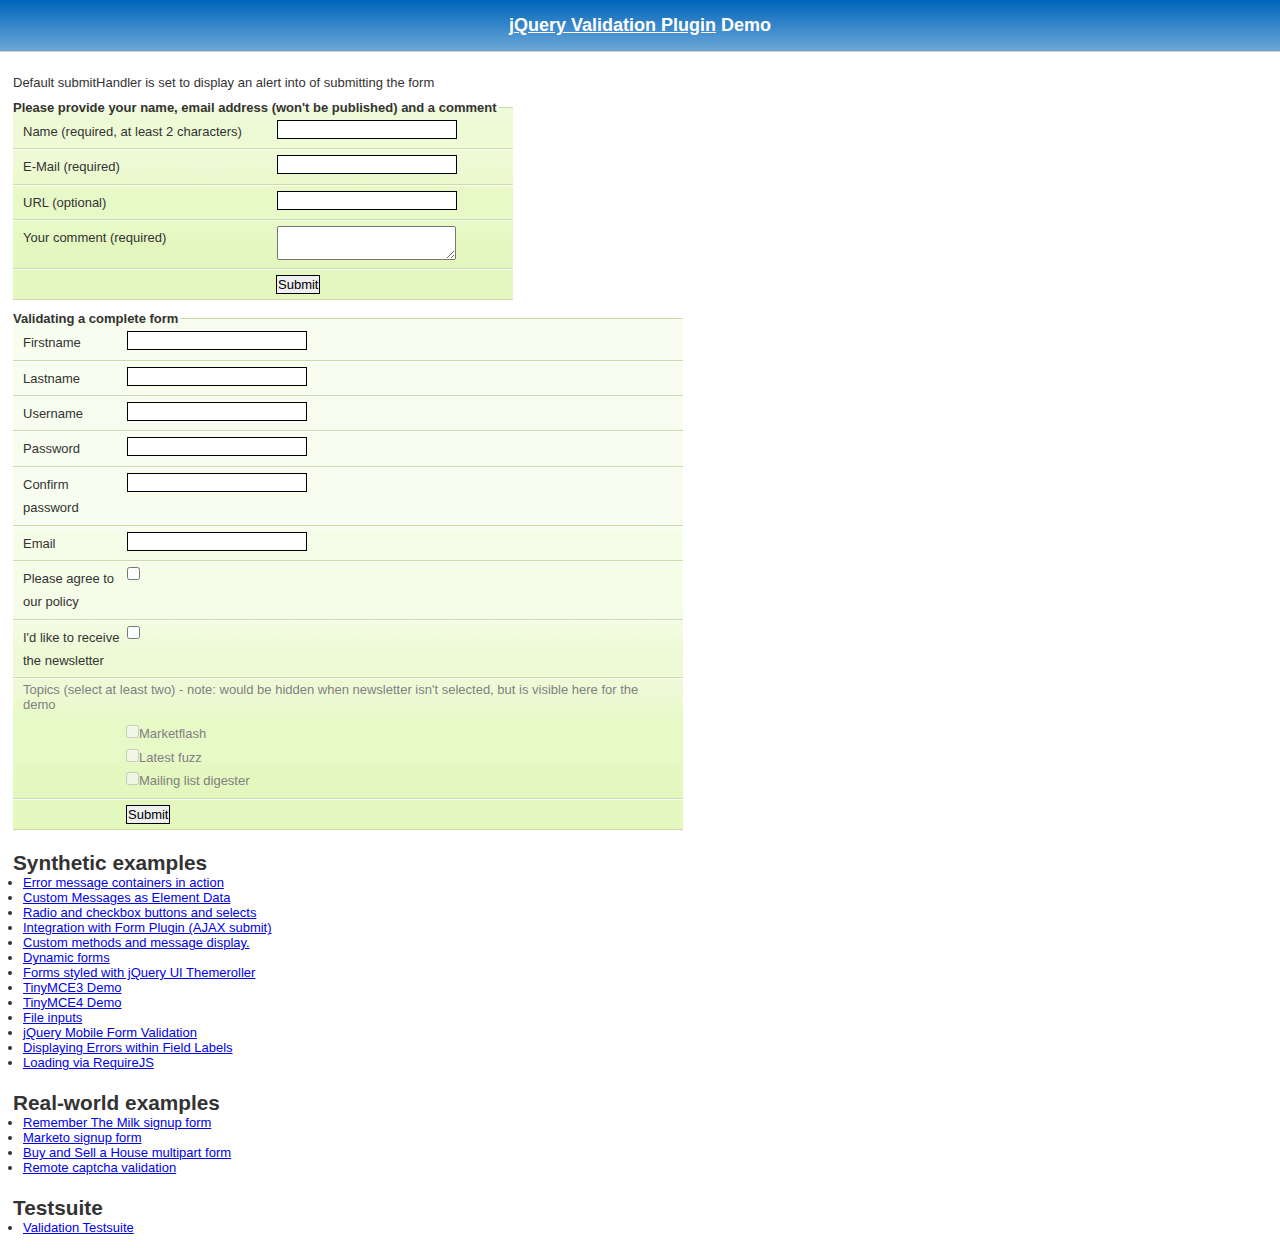
<file: jquery-validation-1.14.0/demo/index.html>
<!DOCTYPE html>
<html lang="en">
<head>
	<meta charset="utf-8">
	<title>jQuery validation plug-in - main demo</title>
	<link rel="stylesheet" href="css/screen.css">
	<script src="../lib/jquery.js"></script>
	<script src="../dist/jquery.validate.js"></script>
	<script>
	$.validator.setDefaults({
		submitHandler: function() {
			alert("submitted!");
		}
	});

	$().ready(function() {
		// validate the comment form when it is submitted
		$("#commentForm").validate();

		// validate signup form on keyup and submit
		$("#signupForm").validate({
			rules: {
				firstname: "required",
				lastname: "required",
				username: {
					required: true,
					minlength: 2
				},
				password: {
					required: true,
					minlength: 5
				},
				confirm_password: {
					required: true,
					minlength: 5,
					equalTo: "#password"
				},
				email: {
					required: true,
					email: true
				},
				topic: {
					required: "#newsletter:checked",
					minlength: 2
				},
				agree: "required"
			},
			messages: {
				firstname: "Please enter your firstname",
				lastname: "Please enter your lastname",
				username: {
					required: "Please enter a username",
					minlength: "Your username must consist of at least 2 characters"
				},
				password: {
					required: "Please provide a password",
					minlength: "Your password must be at least 5 characters long"
				},
				confirm_password: {
					required: "Please provide a password",
					minlength: "Your password must be at least 5 characters long",
					equalTo: "Please enter the same password as above"
				},
				email: "Please enter a valid email address",
				agree: "Please accept our policy",
				topic: "Please select at least 2 topics"
			}
		});

		// propose username by combining first- and lastname
		$("#username").focus(function() {
			var firstname = $("#firstname").val();
			var lastname = $("#lastname").val();
			if (firstname && lastname && !this.value) {
				this.value = firstname + "." + lastname;
			}
		});

		//code to hide topic selection, disable for demo
		var newsletter = $("#newsletter");
		// newsletter topics are optional, hide at first
		var inital = newsletter.is(":checked");
		var topics = $("#newsletter_topics")[inital ? "removeClass" : "addClass"]("gray");
		var topicInputs = topics.find("input").attr("disabled", !inital);
		// show when newsletter is checked
		newsletter.click(function() {
			topics[this.checked ? "removeClass" : "addClass"]("gray");
			topicInputs.attr("disabled", !this.checked);
		});
	});
	</script>
	<style>
	#commentForm {
		width: 500px;
	}
	#commentForm label {
		width: 250px;
	}
	#commentForm label.error, #commentForm input.submit {
		margin-left: 253px;
	}
	#signupForm {
		width: 670px;
	}
	#signupForm label.error {
		margin-left: 10px;
		width: auto;
		display: inline;
	}
	#newsletter_topics label.error {
		display: none;
		margin-left: 103px;
	}
	</style>
</head>
<body>
<h1 id="banner"><a href="http://jqueryvalidation.org/">jQuery Validation Plugin</a> Demo</h1>
<div id="main">
	<p>Default submitHandler is set to display an alert into of submitting the form</p>
	<form class="cmxform" id="commentForm" method="get" action="">
		<fieldset>
			<legend>Please provide your name, email address (won't be published) and a comment</legend>
			<p>
				<label for="cname">Name (required, at least 2 characters)</label>
				<input id="cname" name="name" minlength="2" type="text" required>
			</p>
			<p>
				<label for="cemail">E-Mail (required)</label>
				<input id="cemail" type="email" name="email" required>
			</p>
			<p>
				<label for="curl">URL (optional)</label>
				<input id="curl" type="url" name="url">
			</p>
			<p>
				<label for="ccomment">Your comment (required)</label>
				<textarea id="ccomment" name="comment" required></textarea>
			</p>
			<p>
				<input class="submit" type="submit" value="Submit">
			</p>
		</fieldset>
	</form>
	<form class="cmxform" id="signupForm" method="get" action="">
		<fieldset>
			<legend>Validating a complete form</legend>
			<p>
				<label for="firstname">Firstname</label>
				<input id="firstname" name="firstname" type="text">
			</p>
			<p>
				<label for="lastname">Lastname</label>
				<input id="lastname" name="lastname" type="text">
			</p>
			<p>
				<label for="username">Username</label>
				<input id="username" name="username" type="text">
			</p>
			<p>
				<label for="password">Password</label>
				<input id="password" name="password" type="password">
			</p>
			<p>
				<label for="confirm_password">Confirm password</label>
				<input id="confirm_password" name="confirm_password" type="password">
			</p>
			<p>
				<label for="email">Email</label>
				<input id="email" name="email" type="email">
			</p>
			<p>
				<label for="agree">Please agree to our policy</label>
				<input type="checkbox" class="checkbox" id="agree" name="agree">
			</p>
			<p>
				<label for="newsletter">I'd like to receive the newsletter</label>
				<input type="checkbox" class="checkbox" id="newsletter" name="newsletter">
			</p>
			<fieldset id="newsletter_topics">
				<legend>Topics (select at least two) - note: would be hidden when newsletter isn't selected, but is visible here for the demo</legend>
				<label for="topic_marketflash">
					<input type="checkbox" id="topic_marketflash" value="marketflash" name="topic">Marketflash
				</label>
				<label for="topic_fuzz">
					<input type="checkbox" id="topic_fuzz" value="fuzz" name="topic">Latest fuzz
				</label>
				<label for="topic_digester">
					<input type="checkbox" id="topic_digester" value="digester" name="topic">Mailing list digester
				</label>
				<label for="topic" class="error">Please select at least two topics you'd like to receive.</label>
			</fieldset>
			<p>
				<input class="submit" type="submit" value="Submit">
			</p>
		</fieldset>
	</form>
	<h3>Synthetic examples</h3>
	<ul>
		<li><a href="errorcontainer-demo.html">Error message containers in action</a>
		</li>
		<li><a href="custom-messages-data-demo.html">Custom Messages as Element Data</a>
		</li>
		<li><a href="radio-checkbox-select-demo.html">Radio and checkbox buttons and selects</a>
		</li>
		<li><a href="ajaxSubmit-integration-demo.html">Integration with Form Plugin (AJAX submit)</a>
		</li>
		<li><a href="custom-methods-demo.html">Custom methods and message display.</a>
		</li>
		<li><a href="dynamic-totals.html">Dynamic forms</a>
		</li>
		<li><a href="themerollered.html">Forms styled with jQuery UI Themeroller</a>
		</li>
		<li><a href="tinymce/">TinyMCE3 Demo</a>
		</li>
		<li><a href="tinymce4/">TinyMCE4 Demo</a>
		</li>
		<li><a href="file_input.html">File inputs</a>
		</li>
		<li><a href="jquerymobile.html">jQuery Mobile Form Validation</a>
		</li>
		<li><a href="errors-within-labels.html">Displaying Errors within Field Labels</a>
		</li>
		<li><a href="requirejs/index.html">Loading via RequireJS</a>
		</li>
	</ul>
	<h3>Real-world examples</h3>
	<ul>
		<li><a href="milk/">Remember The Milk signup form</a>
		</li>
		<li><a href="marketo/">Marketo signup form</a>
		</li>
		<li><a href="multipart/">Buy and Sell a House multipart form</a>
		</li>
		<li><a href="captcha/">Remote captcha validation</a>
		</li>
	</ul>
	<h3>Testsuite</h3>
	<ul>
		<li><a href="../test/">Validation Testsuite</a>
		</li>
	</ul>
</div>
</body>
</html>
</file>
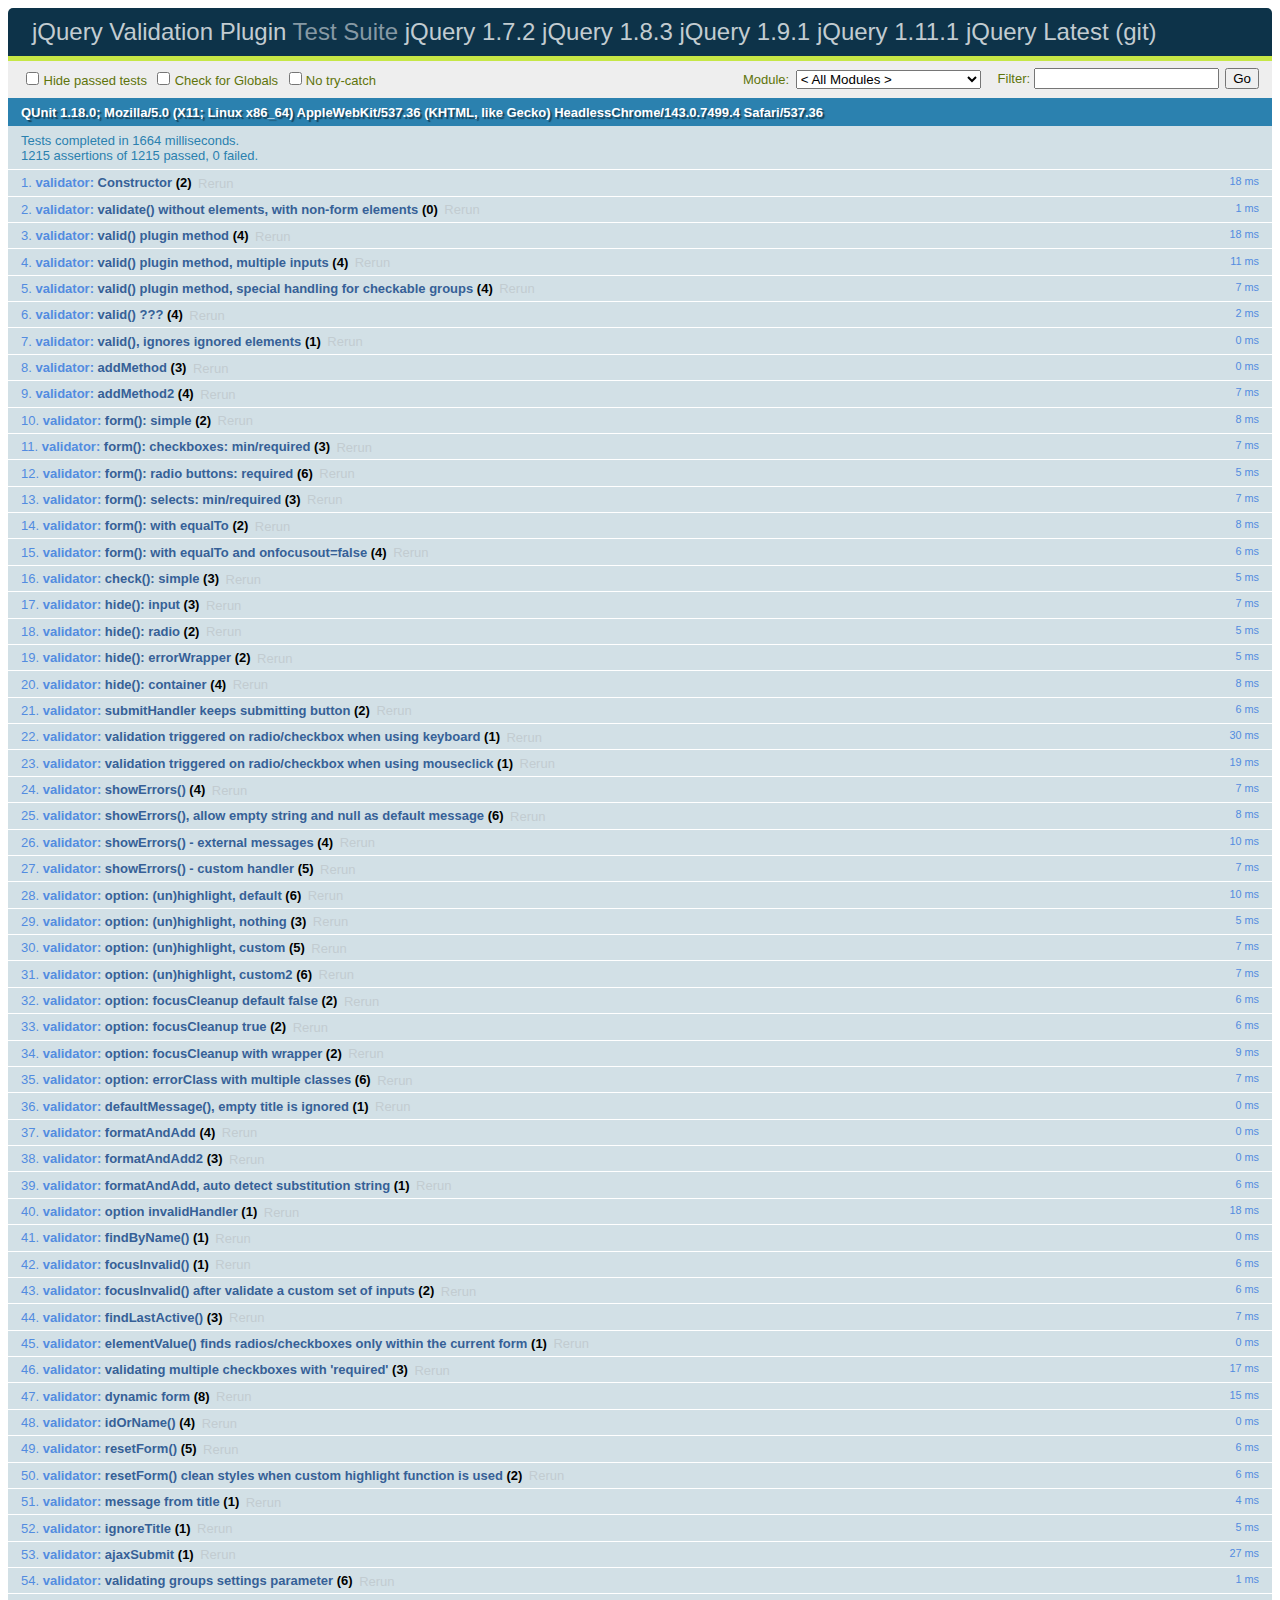
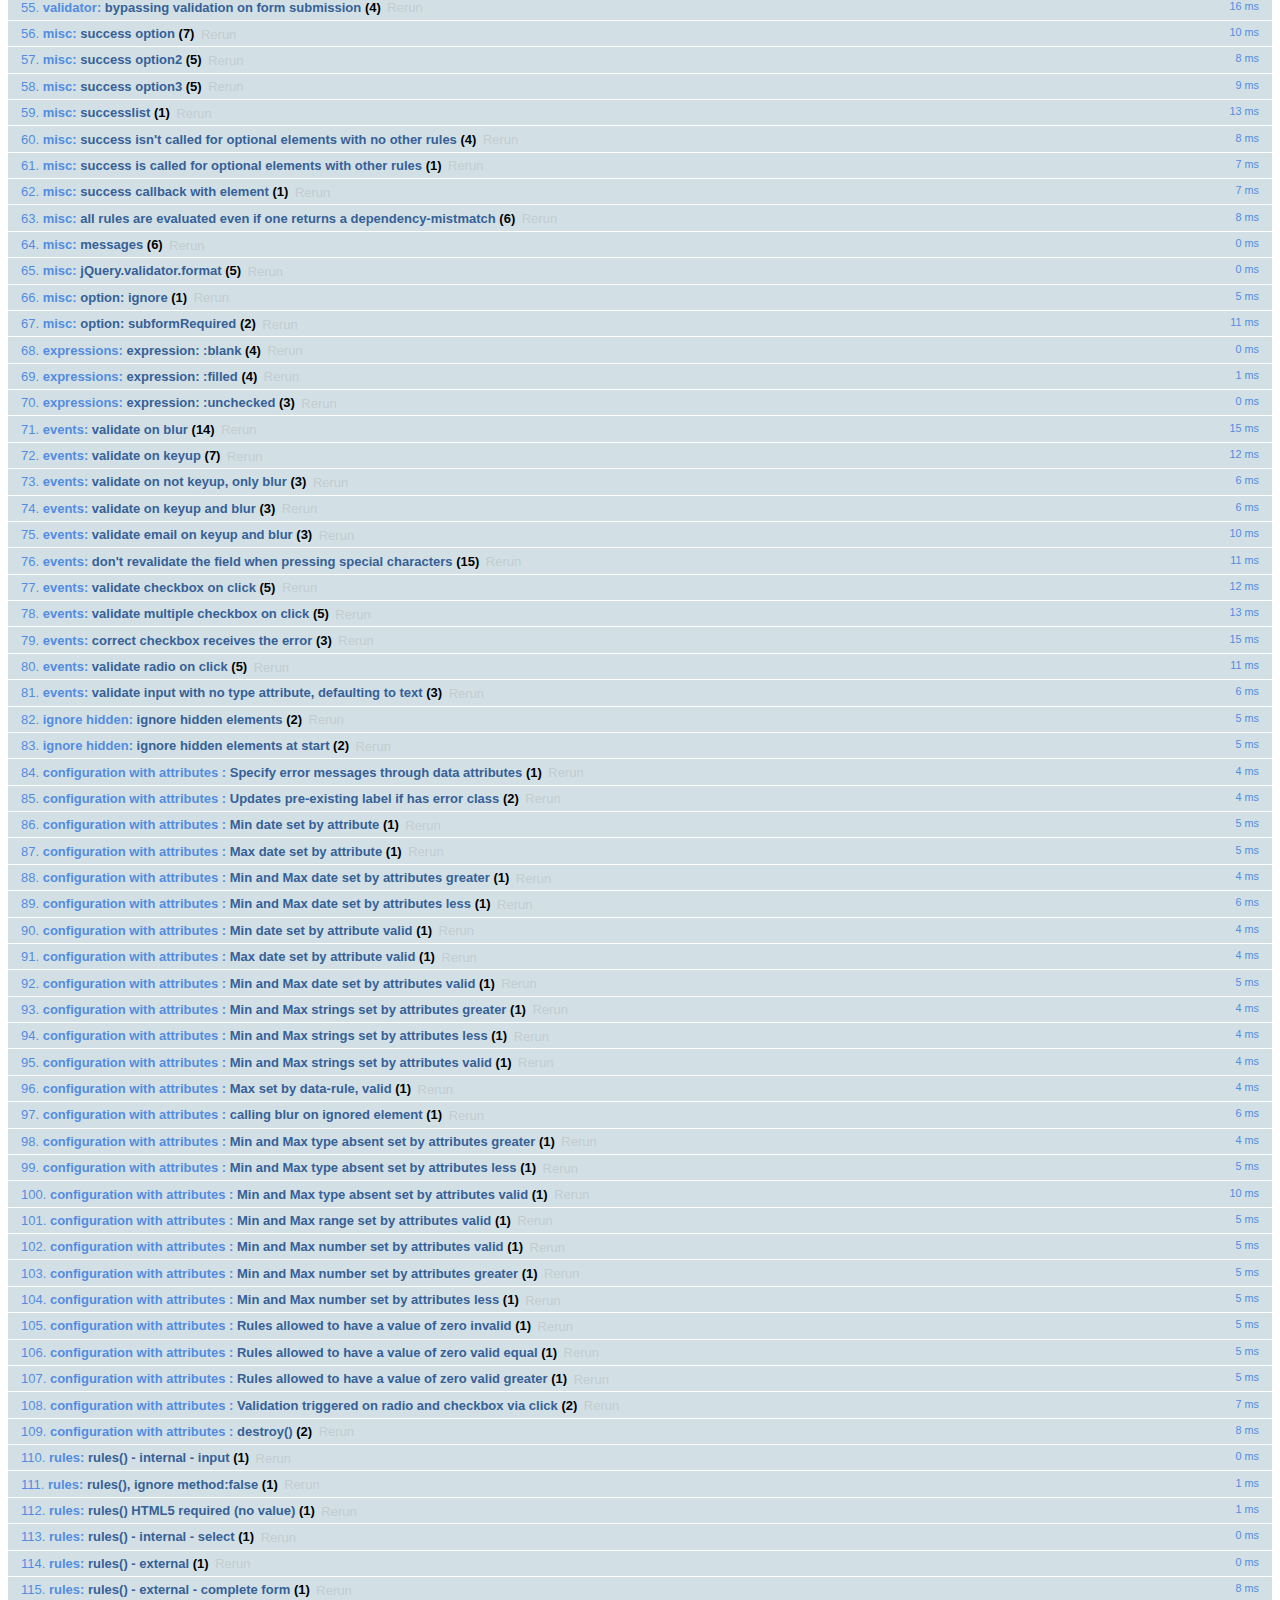
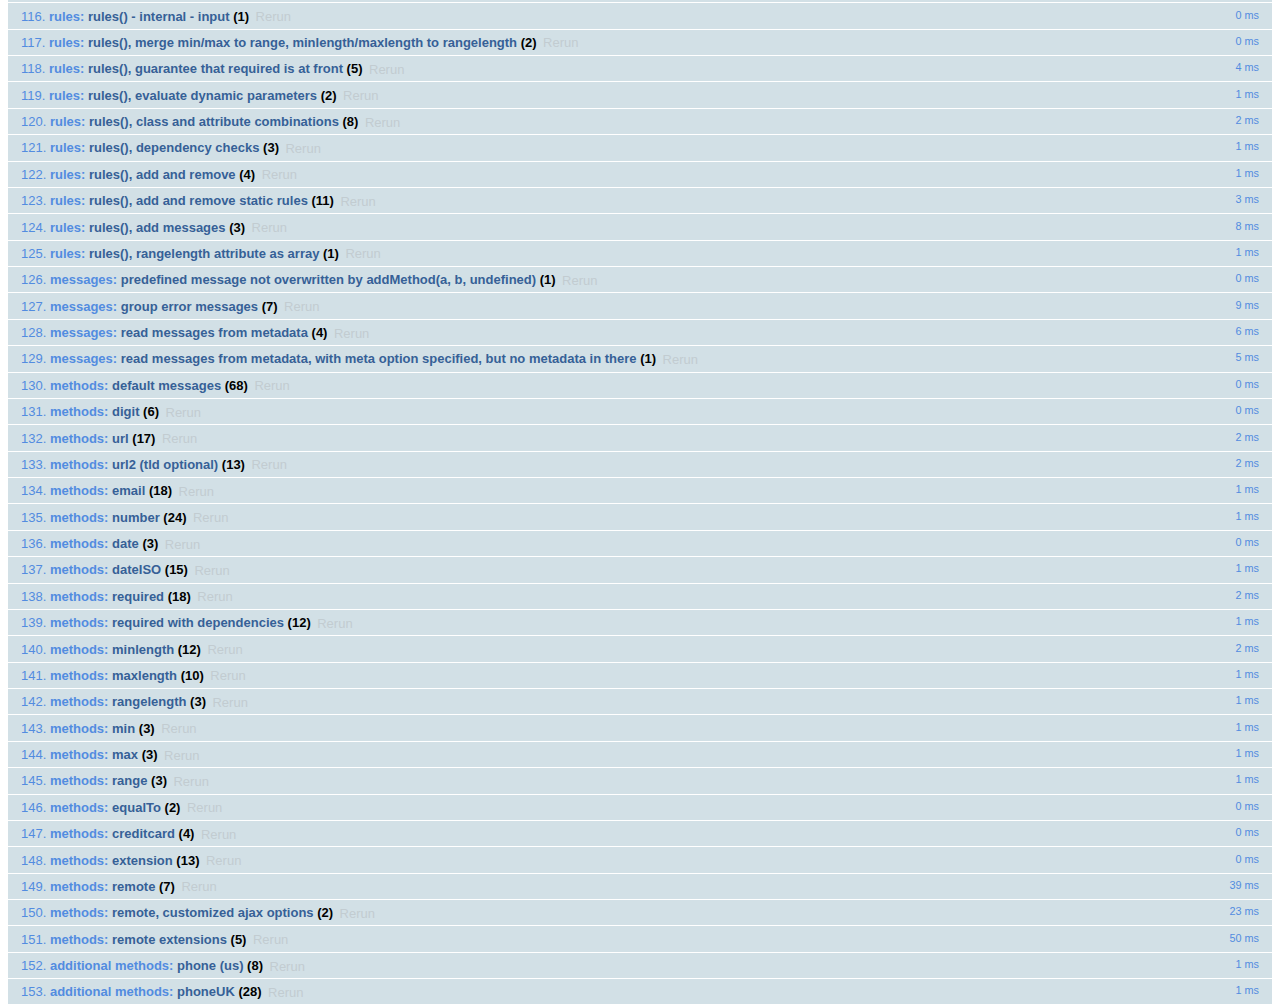
<file: jquery-validation-1.14.0/test/index.html>
<!DOCTYPE html>
<html id="html">
<head>
	<meta charset="utf-8">
	<title>jQuery - Validation Test Suite</title>
	<link rel="stylesheet" href="qunit/qunit.css">
	<script src="../lib/jquery.js"></script>
	<script src="../lib/jquery.simulate.js"></script>
	<script src="../lib/jquery.form.js"></script>
	<script src="qunit/qunit.js"></script>
	<script src="../lib/jquery.mockjax.js"></script>
	<script src="../dist/jquery.validate.js"></script>
	<script src="../dist/additional-methods.js"></script>
	<script src="test.js"></script>
	<script src="rules.js"></script>
	<script src="messages.js"></script>
	<script src="methods.js"></script>
	<script src="aria.js"></script>
	<script src="error-placement.js"></script>
</head>
<body id="body">
<h1 id="qunit-header">
	<a href="http://jqueryvalidation.org/">jQuery Validation Plugin</a> Test Suite
	<a href="?jquery=1.7.2">jQuery 1.7.2</a>
	<a href="?jquery=1.8.3">jQuery 1.8.3</a>
	<a href="?jquery=1.9.1">jQuery 1.9.1</a>
	<a href="?jquery=1.11.1">jQuery 1.11.1</a>
	<a href="?jquery=git">jQuery Latest (git)</a>
</h1>
<div>
</div>
<h2 id="qunit-banner"></h2>
<div id="qunit-testrunner-toolbar"></div>
<h2 id="qunit-userAgent"></h2>
<ol id="qunit-tests"></ol>
<!-- Test HTML -->
<div id="other" style="display:none;">
	<input type="password" name="pw1" id="pw1" value="engfeh">
	<input type="password" name="pw2" id="pw2" value="">
</div>
<div id="qunit-fixture">
	<p id="firstp">See <a id="simon1" href="http://simon.incutio.com/archive/2003/03/25/#getElementsBySelector" rel="bookmark">this blog entry</a> for more information.</p>
	<p id="ap">
		Here are some links in a normal paragraph: <a id="google" href="http://www.google.com/" title="Google!">Google</a>,
		<a id="groups" href="http://groups.google.com/">Google Groups</a>. This link has
		<code><a href="#" id="anchor1">class="blog"</a>
		</code>:
		<a href="http://diveintomark.org/" class="blog" hreflang="en" id="mark">diveintomark</a>
	</p>
	<div id="foo">
		<p id="sndp">Everything inside the red border is inside a div with
			<code>id="foo"</code>.</p>
		<p lang="en" id="en">This is a normal link: <a id="yahoo" href="http://www.yahoo.com/" class="blogTest">Yahoo</a>
		</p>
		<p id="sap">This link has
			<code><a href="#2" id="anchor2">class="blog"</a>
			</code>: <a href="http://simon.incutio.com/" class="blog link" id="simon">Simon Willison's Weblog</a>
		</p>
	</div>
	<p id="first">Try them out:</p>
	<ul id="firstUL"></ul>
	<ol id="empty"></ol>
	<form id="testForm1">
		<input type="text" data-rule-required="true" data-rule-minlength="2" title="buga" name="firstname" id="firstname">
		<label id="errorFirstname" for="firstname" class="error">error for firstname</label>
		<input type="text" data-rule-required="true" title="buga" name="lastname" id="lastname">
		<input type="text" data-rule-required="true" title="something" name="something" id="something" value="something">
	</form>
	<form id="testForm1clean">
		<input title="buga" name="firstnamec" id="firstnamec">
		<label id="errorFirstnamec" for="firstnamec" class="error">error for firstname</label>
		<input title="buga" name="lastname" id="lastnamec">
		<input name="username" id="usernamec">
	</form>
	<form id="userForm">
		<input type="text" data-rule-required="true" name="username" id="username">
		<input type="submit" name="submitButton" value="submitButtonValue">
	</form>
	<form id="signupForm" action="form.php">
		<input id="user" name="user" title="Please enter your username (at least 3 characters)" data-rule-required="true" data-rule-minlength="3">
		<input type="password" name="password" id="password" data-rule-required="true" data-rule-minlength="5">
	</form>
	<form id="testForm2">
		<input data-rule-required="true" type="radio" name="agree" id="agb">
		<label for="agree" id="agreeLabel" class="xerror">error for agb</label>
	</form>
	<form id="testForm3">
		<select data-rule-required="true" name="meal" id="meal">
			<option value="">Please select...</option>
			<option value="1">Food</option>
			<option value="2">Milk</option>
		</select>
	</form>
	<div class="error" id="errorContainer">
		<ul>
			<li class="error" id="errorWrapper">
				<label for="meal" id="mealLabel" class="error">error for meal</label>
			</li>
		</ul>
	</div>
	<form id="testForm4">
		<input data-rule-foo="true" name="f1" id="f1">
		<input data-rule-bar="true" name="f2" id="f2">
	</form>
	<form id="testForm5">
		<input data-rule-equalto="#x2" value="x" name="x1" id="x1">
		<input data-rule-equalto="#x1" value="y" name="x2" id="x2">
	</form>
	<form id="testForm6">
		<input data-rule-required="true" data-rule-minlength="2" type="checkbox" name="check" id="form6check1">
		<input type="checkbox" name="check" id="form6check2">
	</form>
	<form id="testForm7">
		<select data-rule-required="true" data-rule-minlength="2" name="selectf7" id="selectf7" multiple="multiple">
			<option id="optionxa" value="0">0</option>
			<option id="optionxb" value="1">1</option>
			<option id="optionxc" value="2">2</option>
			<option id="optionxd" value="3">3</option>
		</select>
	</form>
	<form id="dateRangeForm">
		<input id="fromDate" name="fromDate" class="requiredDateRange" value="x">
		<input id="toDate" name="toDate" class="requiredDateRange" value="y">
		<span class="errorContainer"></span>
	</form>
	<form id="testForm8">
		<input id="form8input" data-rule-required="true" data-rule-number="true" data-rule-rangelength="2,8" name="abc">
		<input type="radio" name="radio1">
	</form>
	<form id="testForm9">
		<input id="testEmail9" data-rule-required="true" data-rule-email="true" data-msg-required="required" data-msg-email="email">
		<input id="testGeneric9" data-rule-required="true" data-rule-email="true" data-msg="generic" data-msg-email="email">
	</form>
	<form id="testForm10">
		<input type="radio" name="testForm10Radio" value="1" id="testForm10Radio1">
		<input type="radio" name="testForm10Radio" value="2" id="testForm10Radio2">
	</form>
	<form id="testForm11">
		<!-- HTML5 -->
		<input required type="text" name="testForm11Text" id="testForm11text1">
	</form>
	<form id="testForm12">
		<!-- empty "type" attribute -->
		<input name="testForm12text" id="testForm12text" data-rule-required="true">
	</form>
	<form id="testForm13">
		<select id="cars-select" name="cars" title="Please select at least two cars, but no more than three" required rangelength="[2,3]" multiple="multiple">
			<option value="m_sl">Mercedes SL</option>
			<option value="o_c">Opel Corsa</option>
			<option value="vw_p">VW Polo</option>
			<option value="t_s">Titanic Skoda</option>
		</select>
	</form>
	<form id="testForm14">
		<!-- test existing "label" error holder -->
		<input name="testForm14text" id="testForm14text" data-rule-required="true" data-msg="required">
		<label for="testForm14text" class="error"></label>
	</form>
	<form id="testForm16">
		<!-- test existing "label" attribute -->
		<input name="testForm16text" id="testForm16text" data-rule-required="true" data-msg="missing">
		<label for="testForm16text" class="title">Field Label</label>
	</form>
	<form id="testForm15">
		<!-- test existing non-label error holder -->
		<input name="testForm15text" id="testForm15text" data-rule-required="true" data-msg="required" aria-describedby="testForm15text-error">
		<span id="testForm15text-error" class="error"></span>
	</form>
	<form id="testForm17">
		<!-- test existing non-error aria-describedby -->
		<label for="testForm17text">My Label</label>
		<input name="testForm17text" id="testForm17text" data-rule-required="true" data-msg="required" aria-describedby="testForm17text-description">
		<span id="testForm17text-description">This is where you enter your data</span>
	</form>
	<form id="testForm18">
		<!-- test id/name containing brackets -->
		<input name="testForm18[text]" id="testForm18[text]" required>
	</form>
	<form id="testForm19">
	<!-- test id/name containing $ -->
	<input name="testForm19$text" id="testForm19$text" required>
	</form>
	<form id="dataMessages">
		<input name="dataMessagesName" id="dataMessagesName" class="required" data-msg-required="You must enter a value here">
	</form>
	<div id="simplecontainer">
		<h3></h3>
	</div>
	<div id="container" style="min-height:1px"></div>
	<ol id="labelcontainer"></ol>
	<form id="elementsOrder">
		<select class="required" name="order1" id="order1">
			<option value="">none</option>
		</select>
		<input class="required" name="order2" id="order2">
		<input class="required" name="order3" type="checkbox" id="order3">
		<input class="required" name="order4" id="order4">
		<input class="required" name="order5" type="radio" id="order5">
		<input class="required" name="order6" id="order6">
		<ul id="orderContainer">
		</ul>
	</form>
	<form id="form" action="formaction">
		<input type="text" name="action" value="Test" id="text1">
		<input type="text" name="text2" value="" id="text1b">
		<input type="text" name="text2" value="T " id="text1c">
		<input type="text" name="text2" value="T" id="text2">
		<input type="text" name="text2" value="TestTestTest" id="text3">
		<input type="text" name="action" value="0" id="value1">
		<input type="text" name="text2" value="10" id="value2">
		<input type="text" name="text2" value="1000" id="value3">
		<input type="radio" name="radio1" id="radio1">
		<input type="radio" name="radio1" id="radio1a">
		<input type="radio" name="radio2" id="radio2" checked="checked">
		<input type="radio" name="radio" id="radio3">
		<input type="radio" name="radio" id="radio4" checked="checked">
		<input type="checkbox" name="check" id="check1" checked="checked">
		<input type="checkbox" name="check" id="check1b">
		<input type="checkbox" name="check2" id="check2">
		<input type="checkbox" name="check3" id="check3" checked="checked">
		<input type="checkbox" name="check3" checked="checked">
		<input type="checkbox" name="check3" checked="checked">
		<input type="checkbox" name="check3" checked="checked">
		<input type="checkbox" name="check3" checked="checked">
		<input type="hidden" name="hidden" id="hidden1">
		<input type="text" style="display:none;" name="foo[bar]" id="hidden2">
		<input type="text" readonly="readonly" id="name" name="name" value="name">
		<button name="button">Button</button>
		<textarea id="area1" name="area1">foobar</textarea>
		<textarea id="area2" name="area2"></textarea>
		<select name="select1" id="select1">
			<option id="option1a" value="">Nothing</option>
			<option id="option1b" value="1">1</option>
			<option id="option1c" value="2">2</option>
			<option id="option1d" value="3">3</option>
		</select>
		<select name="select2" id="select2">
			<option id="option2a" value="">Nothing</option>
			<option id="option2b" value="1">1</option>
			<option id="option2c" value="2">2</option>
			<option id="option2d" selected="selected" value="3">3</option>
		</select>
		<select name="select3" id="select3" multiple="multiple">
			<option id="option3a" value="">Nothing</option>
			<option id="option3b" selected="selected" value="1">1</option>
			<option id="option3c" selected="selected" value="2">2</option>
			<option id="option3d" value="3">3</option>
		</select>
		<select name="select4" id="select4" multiple="multiple">
			<option id="option4a" selected="selected" value="1">1</option>
			<option id="option4b" selected="selected" value="2">2</option>
			<option id="option4c" selected="selected" value="3">3</option>
			<option id="option4d" selected="selected" value="4">4</option>
			<option id="option4e" selected="selected" value="5">5</option>
		</select>
		<select name="select5" id="select5" multiple="multiple">
			<option id="option5a" value="0">0</option>
			<option id="option5b" value="1">1</option>
			<option id="option5c" value="2">2</option>
			<option id="option5d" value="3">3</option>
		</select>
	</form>
	<form id="v2">
		<input id="v2-i1" name="v2-i1" class="required">
		<input id="v2-i2" name="v2-i2" class="required email">
		<input id="v2-i3" name="v2-i3" class="url">
		<input id="v2-i4" name="v2-i4" class="required" minlength="2">
		<input id="v2-i5" name="v2-i5" class="required" minlength="2" maxlength="5" customMethod1="123">
		<input id="v2-i6" name="v2-i6" class="required customMethod2" data-rule-maxlength="5" data-rule-minlength="2">
		<input id="v2-i7" name="v2-i7">
	</form>
	<form id="checkables">
		<input type="checkbox" id="checkable1" name="checkablesgroup" class="required">
		<input type="checkbox" id="checkable2" name="checkablesgroup">
		<input type="checkbox" id="checkable3" name="checkablesgroup">
	</form>
	<form id="subformRequired">
		<div class="billingAddressControl">
			<input type="checkbox" id="bill_to_co" name="bill_to_co" class="toggleCheck" checked="checked" style="width: auto;" tabindex="1">
			<label for="bill_to_co" style="cursor:pointer">Same as Company Address</label>
		</div>
		<div id="subform">
			<input maxlength="40" class="billingRequired" name="bill_first_name" size="20" type="text" tabindex="2" value="">
		</div>
		<input id="co_name" class="required" maxlength="40" name="co_name" size="20" type="text" tabindex="1" value="">
	</form>
	<form id="withTitle">
		<input class="required" name="hastitle" type="text" title="fromtitle">
	</form>
	<form id="ccform" method="get">
		<input id="cardnumber" name="cardnumber">
	</form>
	<form id="productInfo">
		<input class="productInfo" name="partnumber">
		<input class="productInfo" name="description">
		<input class="productInfo" name="color">
		<input name="supplier">
		<input class="productInfo" type="checkbox" name="discount">
	</form>
	<form id="updateLabel">
		<input class="required" name="updateLabelInput" id="updateLabelInput" data-msg-required="You must enter a value here">
		<label id="targetLabel" class="error" for="updateLabelInput">Some server-side error</label>
	</form>
	<form id="rangesMinDateInvalid">
		<input type="date" id="minDateInvalid" name="minDateInvalid" min="2012-12-21" value="2012-11-21">
	</form>
	<form id="ranges">
		<input type="date" id="maxDateInvalid" name="maxDateInvalid" max="2012-12-21" value="2013-01-21">
		<input type="date" id="rangeDateInvalidGreater" name="rangeDateInvalidGreater" min="2012-11-21" max="2013-01-21" value="2013-02-21">
		<input type="date" id="rangeDateInvalidLess" name="rangeDateInvalidLess" min="2012-11-21" max="2013-01-21" value="2012-10-21">
		<input type="date" id="maxDateValid" name="maxDateValid" max="2013-01-21" value="2012-12-21">
		<input type="date" id="rangeDateValid" name="rangeDateValid" min="2012-11-21" max="2013-01-21" value="2012-12-21">
		<!-- input type text is not supposed to have min/max according to html5,
			 but for backward compatibility with 1.10.0 we treat it as number.
			 you can also use type="number", in which case the browser may also
			 do validation, and mobile browsers may offer a numeric keypad to edit
			 the value.
			 Type absent is treated like type="text".
		  -->
		<input type="text" id="rangeTextInvalidGreater" name="rangeTextInvalidGreater" min="50" max="200" value="1000">
		<input type="text" id="rangeTextInvalidLess" name="rangeTextInvalidLess" min="200" max="1000" value="50">
		<input id="rangeAbsentInvalidGreater" name="rangeAbsentInvalidGreater" min="50" max="200" value="1000">
		<input id="rangeAbsentInvalidLess" name="rangeAbsentInvalidLess" min="200" max="1000" value="50">
		<input type="text" id="rangeTextValid" name="rangeTextValid" min="50" max="1000" value="200">
		<input type="text" id="rangeTextDataRuleValid" name="rangeTextValid" min="50" data-rule-max="1000.00" value="200">
		<input id="rangeAbsentValid" name="rangeAbsentValid" min="50" max="1000" value="200">
		<!-- ranges are like numbers in html5, except that browser is not required
			 to demand an exact value.  User interface could be a slider.
		  -->
		<input type="range" id="rangeRangeValid" name="rangeRangeValid" min="50" max="1000" value="200">
		<input type="number" id="rangeNumberValid" name="rangeNumberValid" min="50" max="1000" value="200">
		<input type="number" id="rangeNumberInvalidGreater" name="rangeNumberInvalidGreater" min="50" max="200" value="1000">
		<input type="number" id="rangeNumberInvalidLess" name="rangeNumberInvalidLess" min="50" max="200" value="6">
		<input type="number" id="rangeMinZeroInvalidLess" name="rangeMinZeroInvalidLess" min="0" value="-1">
		<input type="number" id="rangeMinZeroValidEqual" name="rangeMinZeroValidEqual" min="0" value="0">
		<input type="number" id="rangeMinZeroValidGreater" name="rangeMinZeroValidGreater" min="0" value="1">
	</form>
	<form id="rangeMinDateValid">
		<input type="date" id="minDateValid" name="minDateValid" min="2012-11-21" value="2012-12-21">
	</form>
	<form id="bypassValidation">
		<input type="text" name="bypassValidationRequiredInput" required>
		<input id="normalSubmit" type="submit" value="submit">
		<input id="bypassSubmitWithCancel" type="submit" class="cancel" value="bypass1">
		<input id="bypassSubmitWithNoValidate1" type="submit" formnovalidate value="bypass1">
		<input id="bypassSubmitWithNoValidate2" type="submit" formnovalidate="formnovalidate" value="bypass2">
	</form>
	<form id="ariaInvalid">
		<input type="text" name="ariaInvalidFirstName" id="ariaInvalidFirstName">
	</form>
	<form id="ariaRequired">
		<input type="text" name="ariaRequiredDynamic" id="ariaRequiredDynamic">
		<input type="text" name="ariaRequiredStatic" id="ariaRequiredStatic" required="">
		<input type="text" name="ariaRequiredData" id="ariaRequiredData" data-rule-required="true">
		<input type="text" name="ariaRequiredClass" id="ariaRequiredClass" class="required">
	</form>
	<form id="ignoredElements">
		<select id="ss1" class="ignore">
			<option value="1">option 1</option>
			<option value="2">option 2</option>
		</select>
		<br>
		<input name="test" class="required" value="">
	</form>
	<form id="radiocheckbox" autocomplete="off">
		<input id="radiocheckbox-0-1" autocomplete="off" type="radio" name="radiocheckbox-0" required="required">
		<input id="radiocheckbox-0-2" autocomplete="off" type="radio" name="radiocheckbox-0" required="required">
		<input id="radiocheckbox-0-3" autocomplete="off" type="radio" name="radiocheckbox-0" required="required">
		<input id="radiocheckbox-1-1" autocomplete="off" type="checkbox" name="radiocheckbox-1" required="required">
		<input id="radiocheckbox-1-2" autocomplete="off" type="checkbox" name="radiocheckbox-1" required="required">
		<input id="radiocheckbox-1-3" autocomplete="off" type="checkbox" name="radiocheckbox-1" required="required">
	</form>
</div>
</body>
</html>
</file>
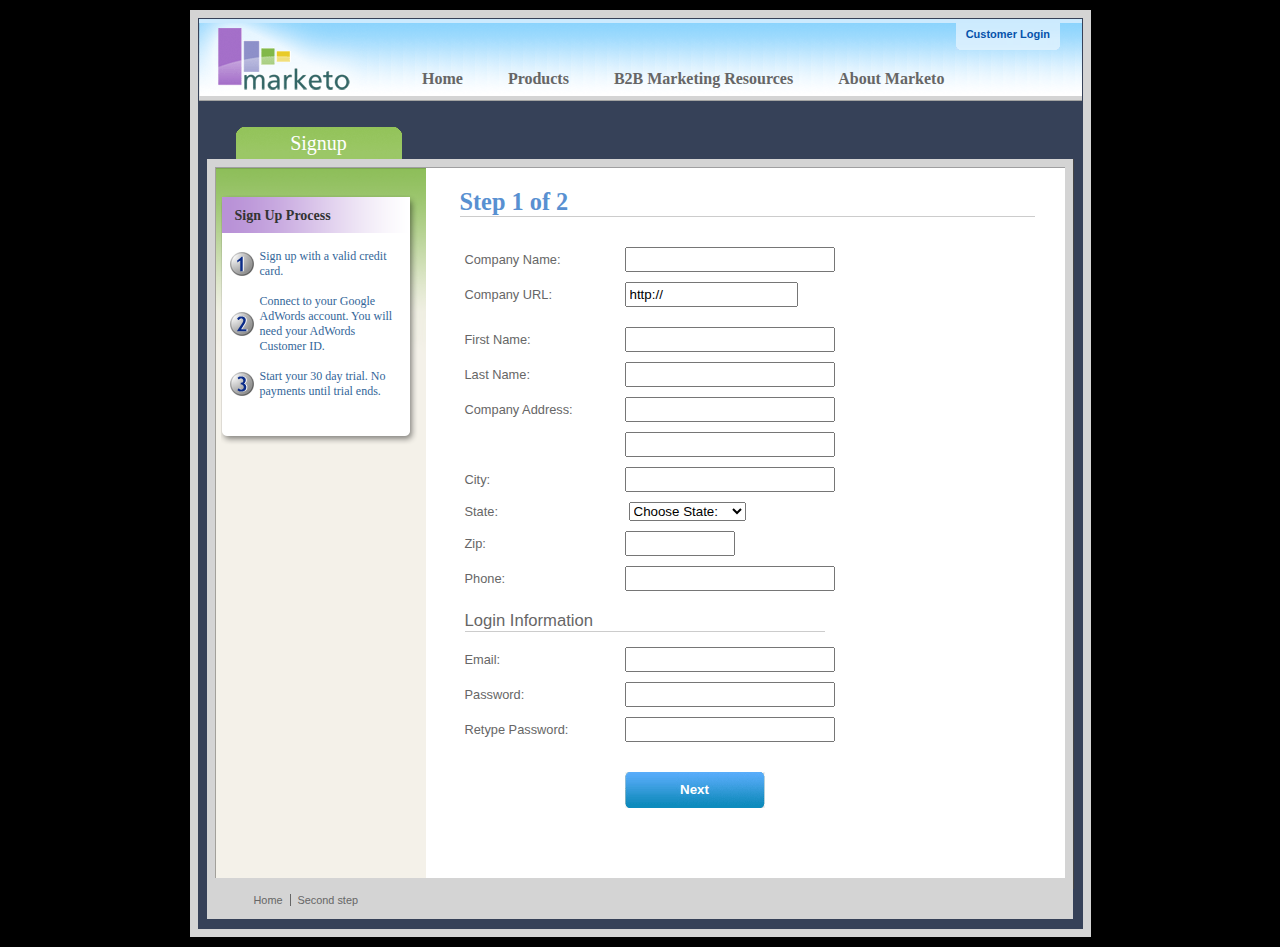
<file: jquery-validation-1.14.0/demo/marketo/index.html>
<!DOCTYPE html>
<html lang="en">
<head>
	<meta charset="utf-8">
	<title>Subscription Signup | Marketo</title>
	<script src="../../lib/jquery.js"></script>
	<script src="../../lib/jquery.mockjax.js"></script>
	<script src="../../dist/jquery.validate.js"></script>
	<script src="jquery.maskedinput.js"></script>
	<script src="mktSignup.js"></script>
	<link rel="stylesheet" href="stylesheet.css">
</head>
<body>
<!-- start page wrapper -->
<div id="letterbox">
	<!-- start header container -->
	<div id="header-background">
		<div class="nav-global-container">
			<div class="login">
				<a href="#">
					<span></span>Customer Login</a>
			</div>
			<div class="logo">
				<a href="#">
					<img src="images/logo_marketo.gif" width="168" height="73" alt="Marketo">
				</a>
			</div>
			<div class="nav-global">
				<ul>
					<li>
						<a href="#" class="nav-g01">
							<span></span>Home</a>
					</li>
					<li>
						<a href="#" class="nav-g02">
							<span></span>Products</a>
					</li>
					<li>
						<a href="#" class="nav-g04">
							<span></span>B2B Marketing Resources</a>
					</li>
					<li>
						<a href="#" class="nav-g05">
							<span></span>About Marketo</a>
					</li>
				</ul>
			</div>
		</div>
	</div>
	<!-- end header container -->
	<div class="line-grey-tier"></div>
	<!-- start page container 2 div-->
	<div id="page-container" class="resize">
		<div id="page-content-inner" class="resize">
			<!-- start col-main -->
			<div id="col-main" class="resize" style="">
				<!-- start main content -->
				<div class="main-content resize">
					<div class="action-container" style="display:none;"></div>
					<h1>Step 1 of 2</h1>
					<p>
					</p>
					<br clear="all">
					<div>
						<form id="profileForm" type="actionForm" action="step2.htm" method="get">
							<div class="error" style="display:none;">
								<img src="images/warning.gif" alt="Warning!" width="24" height="24" style="float:left; margin: -5px 10px 0px 0px;">
								<span></span>.
								<br clear="all">
							</div>
							<table cellpadding="0" cellspacing="0" border="0">
								<tr>
									<td class="label">
										<label for="co_name">Company Name:</label>
									</td>
									<td class="field">
										<input id="co_name" class="required" maxlength="40" name="co_name" size="20" type="text" tabindex="1" value="">
									</td>
								</tr>
								<tr>
									<td class="label">
										<label for="co_url">Company URL:</label>
									</td>
									<td class="field">
										<input id="co_url" class="required defaultInvalid url" maxlength="40" name="co_url" style="width:163px" type="text" tabindex="2" value="http://">
									</td>
								</tr>
								<tr>
									<td>
									<td>
								</tr>
								<tr>
									<td class="label">
										<label for="first_name">First Name:</label>
									</td>
									<td class="field">
										<input id="first_name" class="required" maxlength="40" name="first_name" size="20" type="text" tabindex="3" value="">
									</td>
								</tr>
								<tr>
									<td class="label">
										<label for="last_name">Last Name:</label>
									</td>
									<td class="field">
										<input id="last_name" class="required" maxlength="40" name="last_name" size="20" type="text" tabindex="4" value="">
									</td>
								</tr>
								<tr>
									<td class="label">
										<label for="address1">Company Address:</label>
									</td>
									<td class="field">
										<input maxlength="40" class="required" name="address1" size="20" type="text" tabindex="5" value="">
									</td>
								</tr>
								<tr>
									<td class="label"></td>
									<td class="field">
										<input maxlength="40" name="address2" size="20" type="text" tabindex="6" value="">
									</td>
								</tr>
								<tr>
									<td class="label">
										<label for="city">City:</label>
									</td>
									<td class="field">
										<input maxlength="40" class="required" name="city" size="20" type="text" tabindex="7" value="">
									</td>
								</tr>
								<tr>
									<td class="label">
										<label for="state">State:</label>
									</td>
									<td class="field">
										<select id="state" class="required" name="state" style="margin-left: 4px;" tabindex="8">
											<option value="">Choose State:</option>
											<option value="AL">Alabama</option>
											<option value="AK">Alaska</option>
											<option value="AZ">Arizona</option>
											<option value="AR">Arkansas</option>
											<option value="CA">California</option>
											<option value="CO">Colorado</option>
											<option value="CT">Connecticut</option>
											<option value="DE">Delaware</option>
											<option value="FL">Florida</option>
											<option value="GA">Georgia</option>
											<option value="HI">Hawaii</option>
											<option value="ID">Idaho</option>
											<option value="IL">Illinois</option>
											<option value="IN">Indiana</option>
											<option value="IA">Iowa</option>
											<option value="KS">Kansas</option>
											<option value="KY">Kentucky</option>
											<option value="LA">Louisiana</option>
											<option value="ME">Maine</option>
											<option value="MD">Maryland</option>
											<option value="MA">Massachusetts</option>
											<option value="MI">Michigan</option>
											<option value="MN">Minnesota</option>
											<option value="MS">Mississippi</option>
											<option value="MO">Missouri</option>
											<option value="MT">Montana</option>
											<option value="NE">Nebraska</option>
											<option value="NV">Nevada</option>
											<option value="NH">New Hampshire</option>
											<option value="NJ">New Jersey</option>
											<option value="NM">New Mexico</option>
											<option value="NY">New York</option>
											<option value="NC">North Carolina</option>
											<option value="ND">North Dakota</option>
											<option value="OH">Ohio</option>
											<option value="OK">Oklahoma</option>
											<option value="OR">Oregon</option>
											<option value="PA">Pennsylvania</option>
											<option value="RI">Rhode Island</option>
											<option value="SC">South Carolina</option>
											<option value="SD">South Dakota</option>
											<option value="TN">Tennessee</option>
											<option value="TX">Texas</option>
											<option value="UT">Utah</option>
											<option value="VT">Vermont</option>
											<option value="VA">Virginia</option>
											<option value="WA">Washington</option>
											<option value="WV">West Virginia</option>
											<option value="WI">Wisconsin</option>
											<option value="WY">Wyoming</option>
										</select>
									</td>
								</tr>
								<tr>
									<td class="label">
										<label for="zip">Zip:</label>
									</td>
									<td class="field">
										<input maxlength="10" name="zip" style="width: 100px" type="text" class="required zipcode" tabindex="9" value="">
									</td>
								</tr>
								<tr>
									<td class="label">
										<label for="phone">Phone:</label>
									</td>
									<td class="field">
										<input id="phone" maxlength="14" name="phone" type="text" class="required phone" tabindex="10" value="">
									</td>
								</tr>
								<tr>
									<td colspan="2">
										<h2 style="border-bottom: 1px solid #CCCCCC;">Login Information</h2>
									</td>
								</tr>
								<tr>
									<td class="label">
										<label for="email">Email:</label>
									</td>
									<td class="field">
										<input id="email" class="required email" remote="emails.action" maxlength="40" name="email" size="20" type="text" tabindex="11" value="">
									</td>
								</tr>
								<tr>
									<td class="label">
										<label for="password1">Password:</label>
									</td>
									<td class="field">
										<input id="password1" class="required password" maxlength="40" name="password1" size="20" type="password" tabindex="12" value="">
									</td>
								</tr>
								<tr>
									<td class="label">
										<label for="password2">Retype Password:</label>
									</td>
									<td class="field">
										<input id="password2" class="required" equalTo="#password1" maxlength="40" name="password2" size="20" type="password" tabindex="13" value="">
										<div class="formError"></div>
									</td>
								</tr>
								<tr>
									<td></td>
									<td>
										<div class="buttonSubmit">
											<span></span>
											<input class="formButton" type="submit" value="Next" style="width: 140px" tabindex="14">
										</div>
									</td>
								</tr>
							</table>
							<br>
							<br>
						</form>
						<br clear="all">
					</div>
				</div>
				<!-- end main content -->
				<br>
			</div>
			<!-- end col-main -->
			<!-- start left col -->
			<div id="col-left" class="nav-left-back empty resize" style="position: absolute; min-height: 450px;">
				<div class="col-left-header-tab" style="position: absolute;">Signup</div>
				<div class="nav-left"></div>
				<div class="left-nav-callout png" style="top: 15px; margin-bottom: 100px;">
					<img src="images/left-nav-callout-long.png" class="png" alt="">
					<h6>Sign Up Process</h6>
					<a style="background-image: url(images/step1-24.gif); font-weight: normal; text-decoration: none; cursor: default;">Sign up with a valid credit card.</a>
					<a style="background-image: url(images/step2-24.gif); font-weight: normal; text-decoration: none; cursor: default;">Connect to your Google AdWords account.  You will need your AdWords Customer ID.</a>
					<a style="background-image: url(images/step3-24.gif); font-weight: normal; text-decoration: none; cursor: default;">Start your 30 day trial.  No payments until trial ends.</a>
				</div>
				<div class="footerAddress">
					<b>Marketo Inc.</b>
					<br>1710 S. Amphlett Blvd.
					<br>San Mateo, CA 94402 USA
					<br>
				</div>
				<br clear="all">
			</div>
			<!-- end left col -->
		</div>
	</div>
	<!-- end page container 2 divs-->
	<div id="footer-container" align="center">
		<div class="footer">
			<ul>
				<li><a href="..">Home</a>
				</li>
				<li class="line-off"><a href="step2.htm">Second step</a>
				</li>
			</ul>
		</div>
	</div>
	<!-- end page wrapper -->
</div>
</body>
</html>
</file>
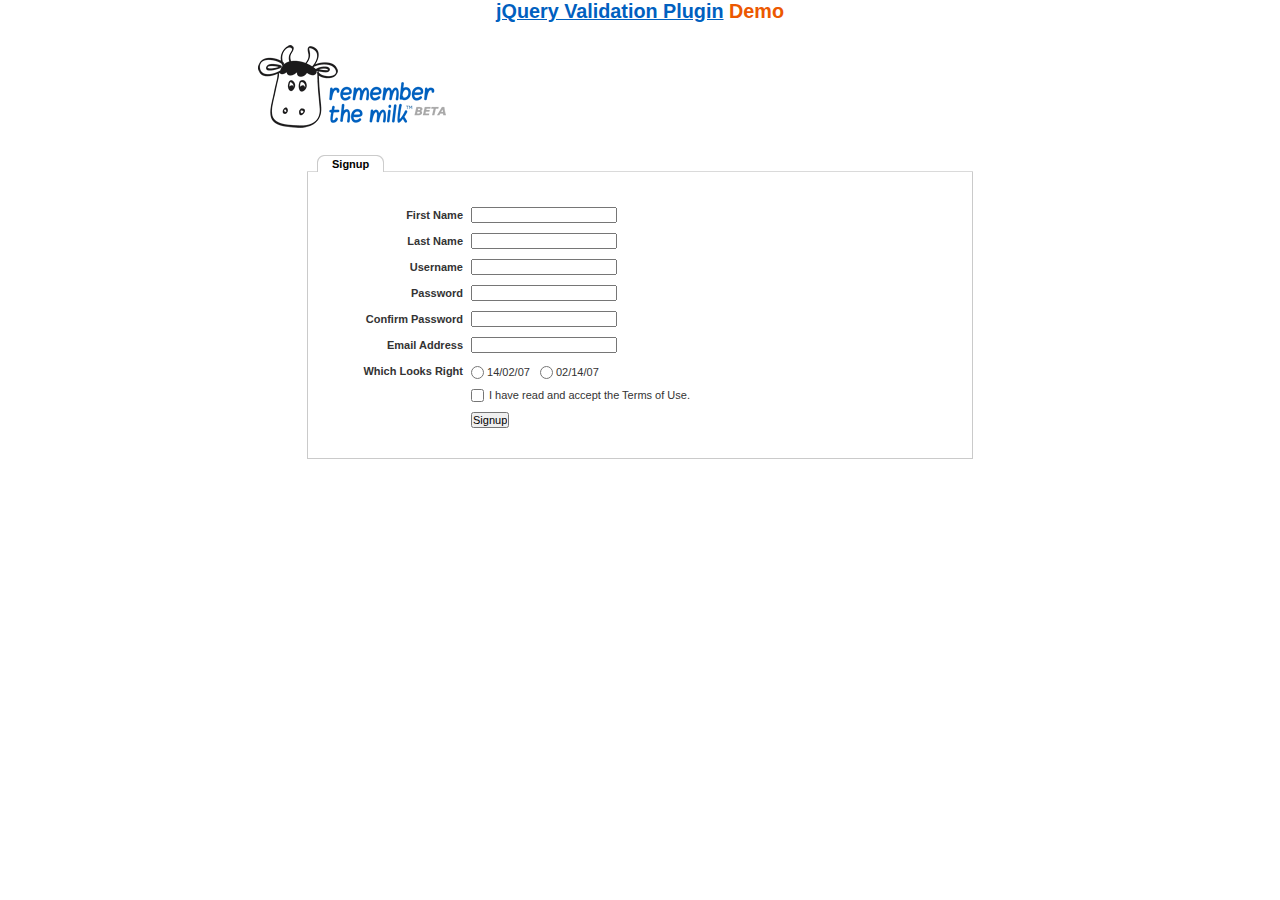
<file: jquery-validation-1.14.0/demo/milk/index.html>
<!DOCTYPE html>
<html lang="en">
<head>
	<meta charset="utf-8">
	<title>Remember The Milk signup form - jQuery Validate plugin demo - with friendly permission from the RTM team</title>
	<link rel="stylesheet" href="milk.css">
	<script src="../../lib/jquery.js"></script>
	<script src="../../lib/jquery.mockjax.js"></script>
	<script src="../../dist/jquery.validate.js"></script>
	<script>
	$(document).ready(function() {
		$.mockjax({
			url: "emails.action",
			response: function(settings) {
				var email = settings.data.email,
					emails = ["glen@marketo.com", "george@bush.gov", "me@god.com", "aboutface@cooper.com", "steam@valve.com", "bill@gates.com"];
				this.responseText = "true";
				if ($.inArray(email, emails) !== -1) {
					this.responseText = "false";
				}
			},
			responseTime: 500
		});

		$.mockjax({
			url: "users.action",
			response: function(settings) {
				var user = settings.data.username,
					users = ["asdf", "Peter", "Peter2", "George"];
				this.responseText = "true";
				if ($.inArray(user, users) !== -1) {
					this.responseText = "false";
				}
			},
			responseTime: 500
		});

		// validate signup form on keyup and submit
		var validator = $("#signupform").validate({
			rules: {
				firstname: "required",
				lastname: "required",
				username: {
					required: true,
					minlength: 2,
					remote: "users.action"
				},
				password: {
					required: true,
					minlength: 5
				},
				password_confirm: {
					required: true,
					minlength: 5,
					equalTo: "#password"
				},
				email: {
					required: true,
					email: true,
					remote: "emails.action"
				},
				dateformat: "required",
				terms: "required"
			},
			messages: {
				firstname: "Enter your firstname",
				lastname: "Enter your lastname",
				username: {
					required: "Enter a username",
					minlength: jQuery.validator.format("Enter at least {0} characters"),
					remote: jQuery.validator.format("{0} is already in use")
				},
				password: {
					required: "Provide a password",
					minlength: jQuery.validator.format("Enter at least {0} characters")
				},
				password_confirm: {
					required: "Repeat your password",
					minlength: jQuery.validator.format("Enter at least {0} characters"),
					equalTo: "Enter the same password as above"
				},
				email: {
					required: "Please enter a valid email address",
					minlength: "Please enter a valid email address",
					remote: jQuery.validator.format("{0} is already in use")
				},
				dateformat: "Choose your preferred dateformat",
				terms: " "
			},
			// the errorPlacement has to take the table layout into account
			errorPlacement: function(error, element) {
				if (element.is(":radio"))
					error.appendTo(element.parent().next().next());
				else if (element.is(":checkbox"))
					error.appendTo(element.next());
				else
					error.appendTo(element.parent().next());
			},
			// specifying a submitHandler prevents the default submit, good for the demo
			submitHandler: function() {
				alert("submitted!");
			},
			// set this class to error-labels to indicate valid fields
			success: function(label) {
				// set &nbsp; as text for IE
				label.html("&nbsp;").addClass("checked");
			},
			highlight: function(element, errorClass) {
				$(element).parent().next().find("." + errorClass).removeClass("checked");
			}
		});

		// propose username by combining first- and lastname
		$("#username").focus(function() {
			var firstname = $("#firstname").val();
			var lastname = $("#lastname").val();
			if (firstname && lastname && !this.value) {
				this.value = (firstname + "." + lastname).toLowerCase();
			}
		});
	});
	</script>
</head>
<body>
<h1 id="banner"><a href="http://jqueryvalidation.org/">jQuery Validation Plugin</a> Demo</h1>
<div id="main">
	<div id="content">
		<div id="header">
			<div id="headerlogo">
				<img src="milk.png" alt="Remember The Milk">
			</div>
		</div>
		<div style="clear: both;">
			<div></div>
		</div>
		<div class="content">
			<div id="signupbox">
				<div id="signuptab">
					<ul>
						<li id="signupcurrent"><a href=" ">Signup</a>
						</li>
					</ul>
				</div>
				<div id="signupwrap">
					<form id="signupform" autocomplete="off" method="get" action="">
						<table>
							<tr>
								<td class="label">
									<label id="lfirstname" for="firstname">First Name</label>
								</td>
								<td class="field">
									<input id="firstname" name="firstname" type="text" value="" maxlength="100">
								</td>
								<td class="status"></td>
							</tr>
							<tr>
								<td class="label">
									<label id="llastname" for="lastname">Last Name</label>
								</td>
								<td class="field">
									<input id="lastname" name="lastname" type="text" value="" maxlength="100">
								</td>
								<td class="status"></td>
							</tr>
							<tr>
								<td class="label">
									<label id="lusername" for="username">Username</label>
								</td>
								<td class="field">
									<input id="username" name="username" type="text" value="" maxlength="50">
								</td>
								<td class="status"></td>
							</tr>
							<tr>
								<td class="label">
									<label id="lpassword" for="password">Password</label>
								</td>
								<td class="field">
									<input id="password" name="password" type="password" maxlength="50" value="">
								</td>
								<td class="status"></td>
							</tr>
							<tr>
								<td class="label">
									<label id="lpassword_confirm" for="password_confirm">Confirm Password</label>
								</td>
								<td class="field">
									<input id="password_confirm" name="password_confirm" type="password" maxlength="50" value="">
								</td>
								<td class="status"></td>
							</tr>
							<tr>
								<td class="label">
									<label id="lemail" for="email">Email Address</label>
								</td>
								<td class="field">
									<input id="email" name="email" type="text" value="" maxlength="150">
								</td>
								<td class="status"></td>
							</tr>
							<tr>
								<td class="label">
									<label>Which Looks Right</label>
								</td>
								<td class="field" colspan="2" style="vertical-align: top; padding-top: 2px;">
									<table>
										<tbody>
											<tr>
												<td style="padding-right: 5px;">
													<input id="dateformat_eu" name="dateformat" type="radio" value="0">
													<label id="ldateformat_eu" for="dateformat_eu">14/02/07</label>
												</td>
												<td style="padding-left: 5px;">
													<input id="dateformat_am" name="dateformat" type="radio" value="1">
													<label id="ldateformat_am" for="dateformat_am">02/14/07</label>
												</td>
												<td>
												</td>
											</tr>
										</tbody>
									</table>
								</td>
							</tr>
							<tr>
								<td class="label">&nbsp;</td>
								<td class="field" colspan="2">
									<div id="termswrap">
										<input id="terms" type="checkbox" name="terms">
										<label id="lterms" for="terms">I have read and accept the Terms of Use.</label>
									</div>
									<!-- /termswrap -->
								</td>
							</tr>
							<tr>
								<td class="label">
									<label id="lsignupsubmit" for="signupsubmit">Signup</label>
								</td>
								<td class="field" colspan="2">
									<input id="signupsubmit" name="signup" type="submit" value="Signup">
								</td>
							</tr>
						</table>
					</form>
				</div>
			</div>
		</div>
	</div>
</div>
</body>
</html>
</file>
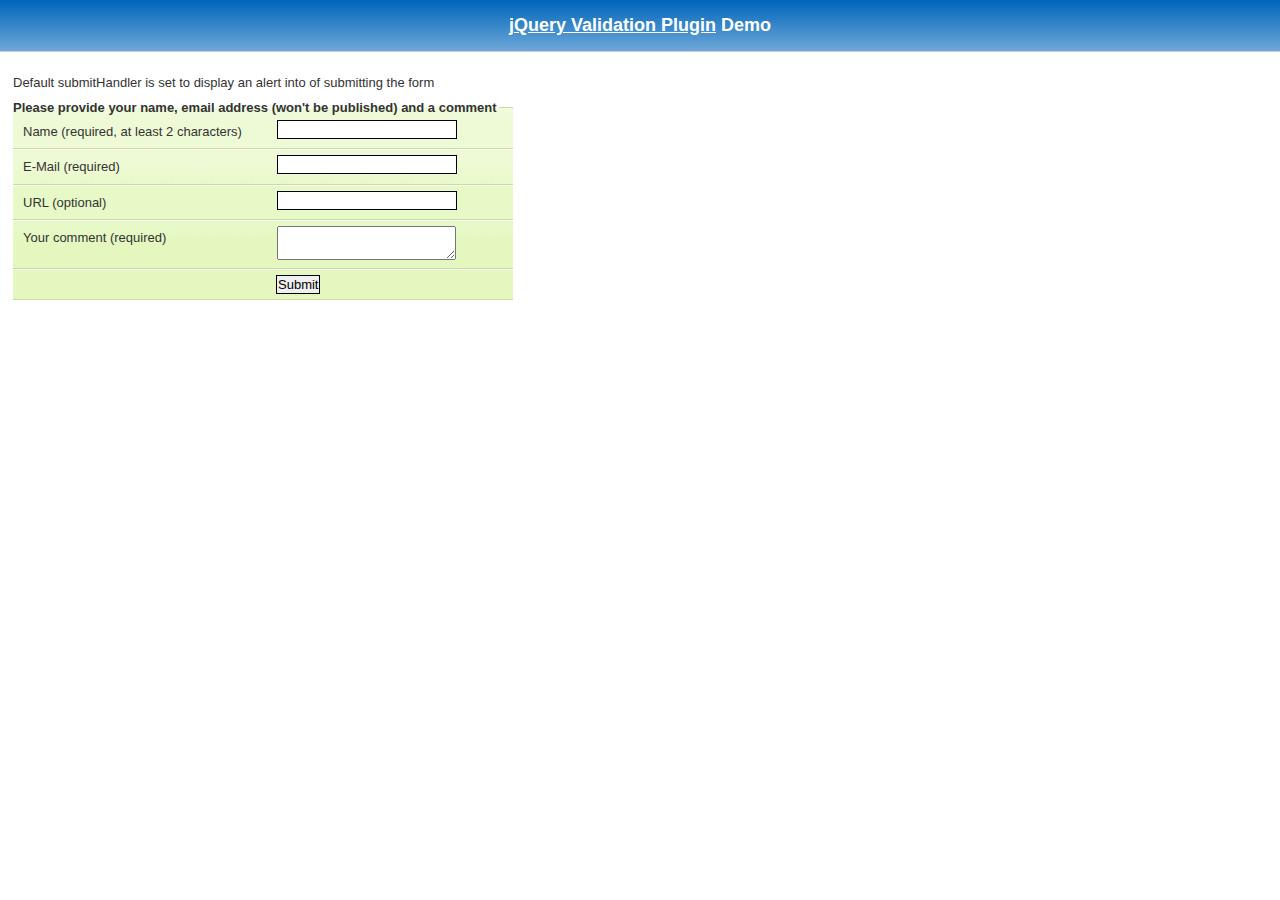
<file: jquery-validation-1.14.0/demo/requirejs/index.html>
<!DOCTYPE html>
<html lang="en">
	<head>
		<meta charset="utf-8">
		<title>jQuery validation plug-in - requirejs demo</title>

		<link rel="stylesheet" href="../css/screen.css">

		<style type="text/css">
			#commentForm { width: 500px; }
			#commentForm label { width: 250px; }
			#commentForm label.error, #commentForm input.submit { margin-left: 253px; }
		</style>
</head>
<body>

	<h1 id="banner"><a href="http://jqueryvalidation.org/">jQuery Validation Plugin</a> Demo</h1>
	<div id="main">

		<p>Default submitHandler is set to display an alert into of submitting the form</p>
		<form class="cmxform" id="commentForm" method="get" action="">
			<fieldset>
				<legend>Please provide your name, email address (won't be published) and a comment</legend>
				<p>
					<label for="cname">Name (required, at least 2 characters)</label>
					<input id="cname" name="name" minlength="2" type="text" required>
				</p>
				<p>
					<label for="cemail">E-Mail (required)</label>
					<input id="cemail" type="email" name="email" required>
				</p>
				<p>
					<label for="curl">URL (optional)</label>
					<input id="curl" type="url" name="url">
				</p>
				<p>
					<label for="ccomment">Your comment (required)</label>
					<textarea id="ccomment" name="comment" required></textarea>
				</p>
				<p>
					<input class="submit" type="submit" value="Submit">
				</p>
			</fieldset>
		</form>

		<script>
		var require = {
			paths: {
				"jquery": "../../lib/jquery-1.11.1"
			}
		};
		</script>
		<script src="../../lib/require.js" data-main="app.js"></script>
	</div>
</body>
</html>
</file>
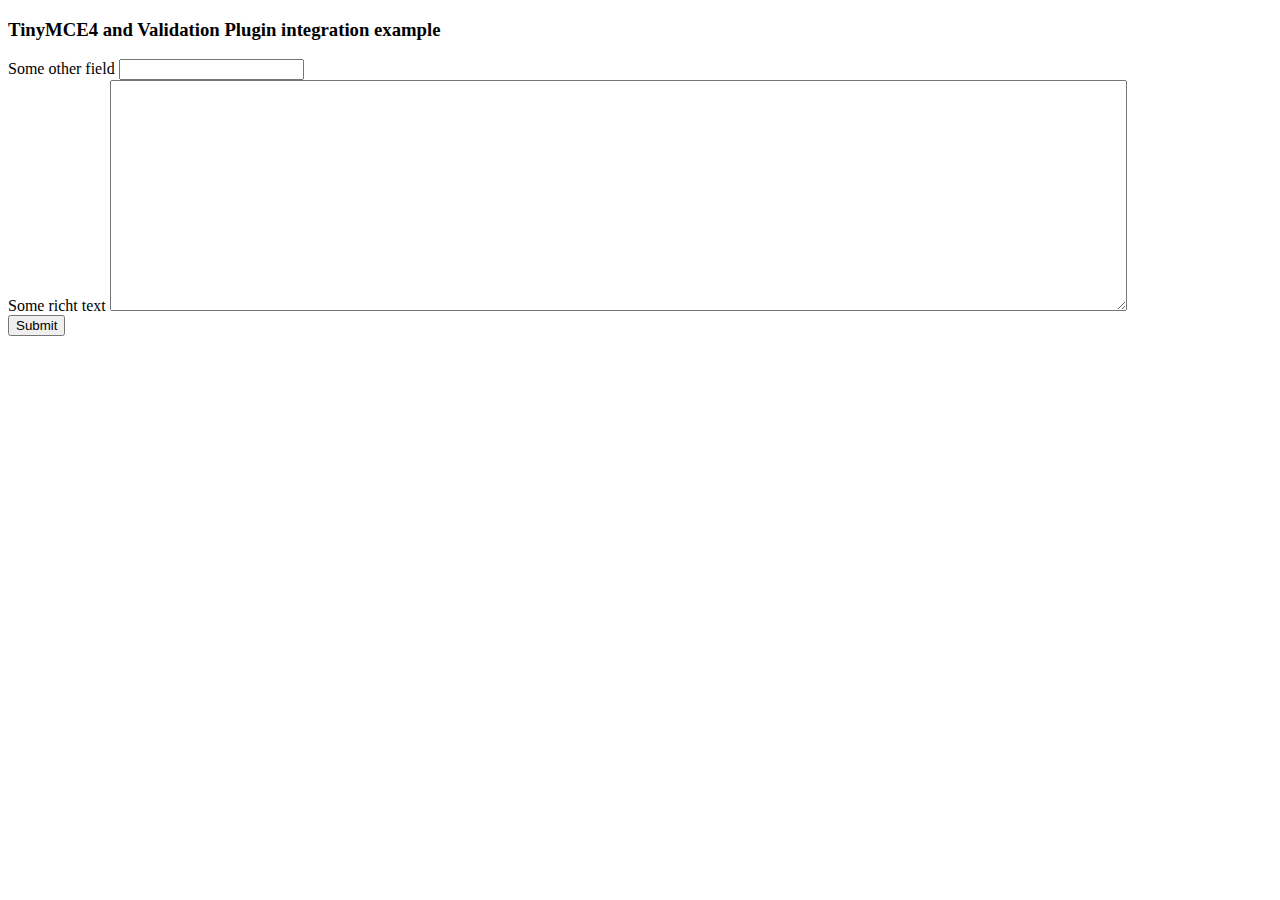
<file: jquery-validation-1.14.0/demo/tinymce4/index.html>
<!doctype html>
<html lang="en">
<head>
	<meta charset="utf-8">
	<title>jQuery Validation plugin: integration with TinyMCE</title>
	<script src="../../lib/jquery.js"></script>
	<script src="../../dist/jquery.validate.js"></script>
	<script src="//tinymce.cachefly.net/4.1/tinymce.min.js"></script>
	<script>
	tinymce.init({
		mode: "textareas",

		setup: function(editor) {
			editor.on('change', function(e) {
				tinymce.triggerSave();
				$("#" + editor.id).valid();
			});
		}

	});
	$(function() {
		var validator = $("#myform").submit(function() {
			// update underlying textarea before submit validation
			tinyMCE.triggerSave();
		}).validate({
			ignore: "",
			rules: {
				title: "required",
				content: "required"
			},
			errorPlacement: function(label, element) {
				// position error label after generated textarea
				if (element.is("textarea")) {
					label.insertAfter(element.next());
				} else {
					label.insertAfter(element)
				}
			}
		});
		validator.focusInvalid = function() {
			// put focus on tinymce on submit validation
			if (this.settings.focusInvalid) {
				try {
					var toFocus = $(this.findLastActive() || this.errorList.length && this.errorList[0].element || []);
					if (toFocus.is("textarea")) {
						tinyMCE.get(toFocus.attr("id")).focus();
					} else {
						toFocus.filter(":visible").focus();
					}
				} catch (e) {
					// ignore IE throwing errors when focusing hidden elements
				}
			}
		}
	})
	</script>
	<!-- /TinyMCE -->
</head>
<body>
<form id="myform" action="">
	<h3>TinyMCE4 and Validation Plugin integration example</h3>
	<label>Some other field</label>
	<input name="title">
	<br>
	<label>Some richt text</label>
	<textarea id="content" name="content" rows="15" cols="80" style="width: 80%"></textarea>
	<br>
	<input type="submit" name="save" value="Submit">
</form>
</body>
</html>
</file>
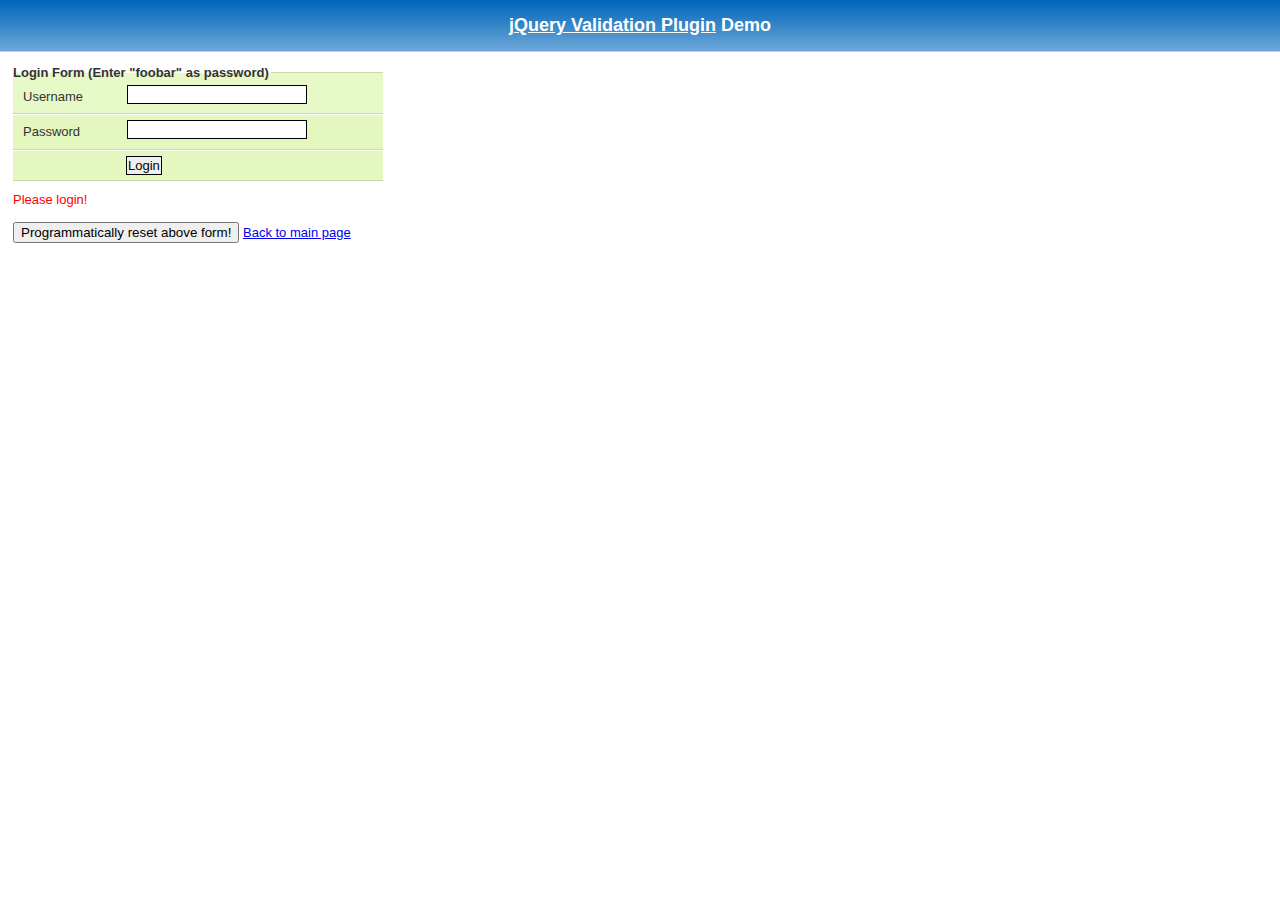
<file: jquery-validation-1.14.0/demo/ajaxSubmit-integration-demo.html>
<!DOCTYPE html>
<html lang="en">
<head>
	<meta charset="utf-8">
	<title>Test for jQuery validate() plugin</title>
	<link rel="stylesheet" media="screen" href="css/screen.css">
	<style>
	.warning {
		color: red;
	}
	</style>
	<script src="../lib/jquery.js"></script>
	<script src="../lib/jquery.mockjax.js"></script>
	<script src="../lib/jquery.form.js"></script>
	<script src="../dist/jquery.validate.js"></script>
	<script>
	jQuery(function() {
		$.mockjax({
			url: "login.action",
			response: function(settings) {
				var user = settings.data.match(/user=(.+?)($|&)/)[1],
					password = settings.data.match(/password=(.+?)($|&)/)[1];
				if (password !== "foobar") {
					this.responseText = "Your password is wrong (must be foobar).";
					return;
				}
				this.responseText = "Hi " + user + ", welcome back.";
			},
			responseStatus: 200,
			responseTime: 500
		});

		// show a simple loading indicator
		var loader = jQuery('<div id="loader"><img src="images/loading.gif" alt="loading..."></div>')
			.css({
				position: "relative",
				top: "1em",
				left: "25em",
				display: "inline"
			})
			.appendTo("body")
			.hide();
		jQuery().ajaxStart(function() {
			loader.show();
		}).ajaxStop(function() {
			loader.hide();
		}).ajaxError(function(a, b, e) {
			throw e;
		});

		var v = jQuery("#form").validate({
			submitHandler: function(form) {
				jQuery(form).ajaxSubmit({
					target: "#result"
				});
			}
		});

		jQuery("#reset").click(function() {
			v.resetForm();
		});
	});
	</script>
</head>
<body>
<h1 id="banner"><a href="http://jqueryvalidation.org/">jQuery Validation Plugin</a> Demo</h1>
<div id="main">
	<form method="post" class="cmxform" id="form" action="login.action">
		<fieldset>
			<legend>Login Form (Enter "foobar" as password)</legend>
			<p>
				<label for="user">Username</label>
				<input id="user" name="user" title="Please enter your username (at least 3 characters)" class="required" minlength="3">
			</p>
			<p>
				<label for="pass">Password</label>
				<input type="password" name="password" id="password" class="required" minlength "5">
			</p>
			<p>
				<input class="submit" type="submit" value="Login">
			</p>
		</fieldset>
	</form>
	<div id="result" class="warning">Please login!</div>
	<br>
	<button id="reset">Programmatically reset above form!</button>
	<a href="index.html">Back to main page</a>
</div>
</body>
</html>
</file>
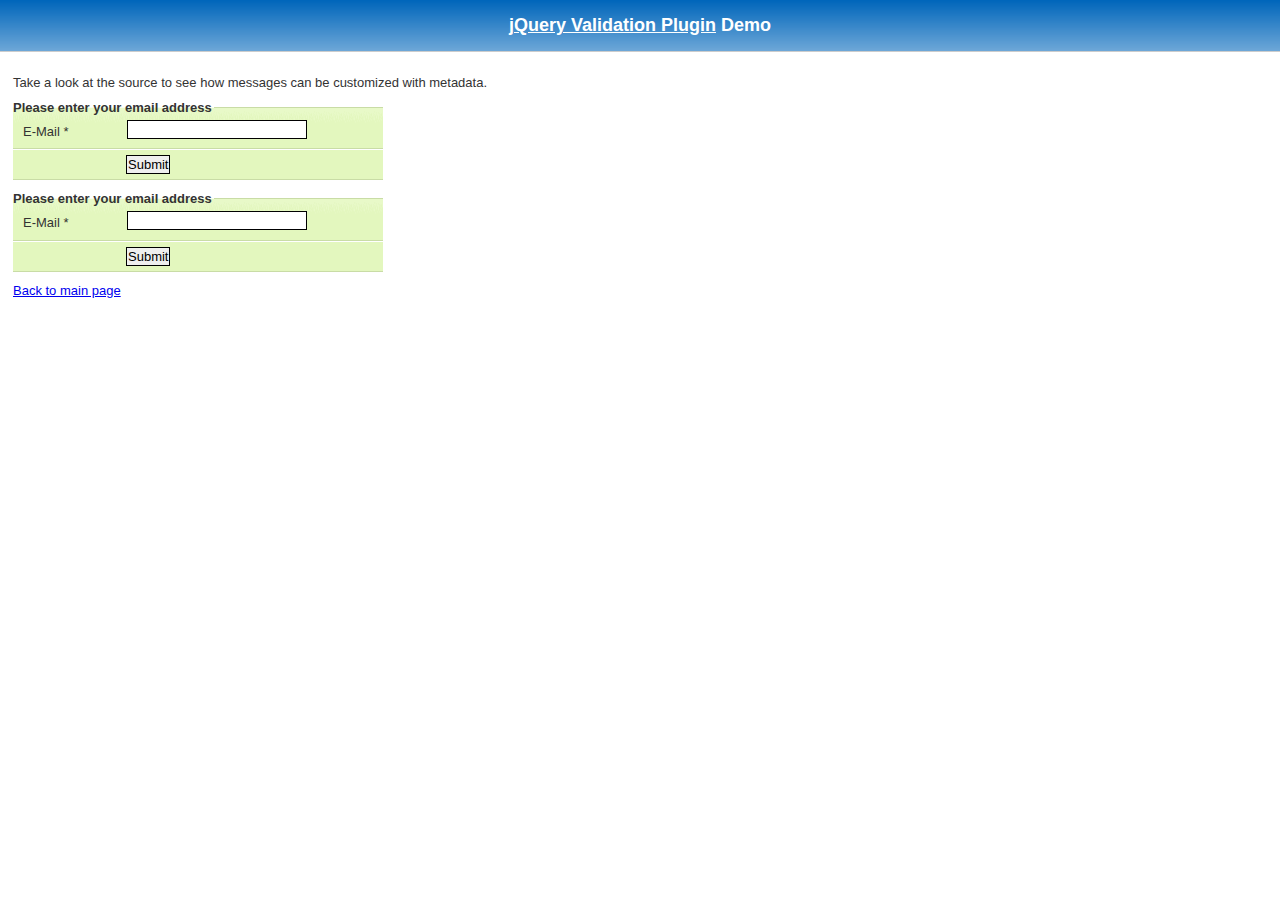
<file: jquery-validation-1.14.0/demo/custom-messages-data-demo.html>
<!DOCTYPE html>
<html lang="en">
<head>
	<meta charset="utf-8">
	<title>jQuery validation plug-in - comment form example</title>
	<link rel="stylesheet" media="screen" href="css/screen.css">
	<script src="../lib/jquery.js"></script>
	<script src="../dist/jquery.validate.js"></script>
	<script>
	$(document).ready(function() {
		$("#commentForm").validate();
		$("#commentForm2").validate({
			messages: {
				email: {
					required: 'Enter this!'
				}
			}
		});
	});
	</script>
	<style>
	form {
		width: 500px;
	}
	form label {
		width: 250px;
	}
	form label.error, form input.submit {
		margin-left: 253px;
	}
	</style>
</head>
<body>
<h1 id="banner"><a href="http://jqueryvalidation.org/">jQuery Validation Plugin</a> Demo</h1>
<div id="main">
	<p>Take a look at the source to see how messages can be customized with metadata.</p>
	<!-- Custom rules and messages via data- attributes -->
	<form class="cmxform" id="commentForm" method="post" action="">
		<fieldset>
			<legend>Please enter your email address</legend>
			<p>
				<label for="cemail">E-Mail *</label>
				<input id="cemail" name="email" data-rule-required="true" data-rule-email="true" data-msg-required="Please enter your email address" data-msg-email="Please enter a valid email address">
			</p>
			<p>
				<input class="submit" type="submit" value="Submit">
			</p>
		</fieldset>
	</form>
	<!-- Custom message for "required" in metadata is overridden by a validate option -->
	<form class="cmxform" id="commentForm2" method="post" action="">
		<fieldset>
			<legend>Please enter your email address</legend>
			<p>
				<label for="cemail">E-Mail *</label>
				<input id="cemail" name="email" data-rule-required="true" data-rule-email="true" data-msg-email="Please enter a valid email address">
			</p>
			<p>
				<input class="submit" type="submit" value="Submit">
			</p>
		</fieldset>
	</form>
	<a href="index.html">Back to main page</a>
</div>
</body>
</html>
</file>
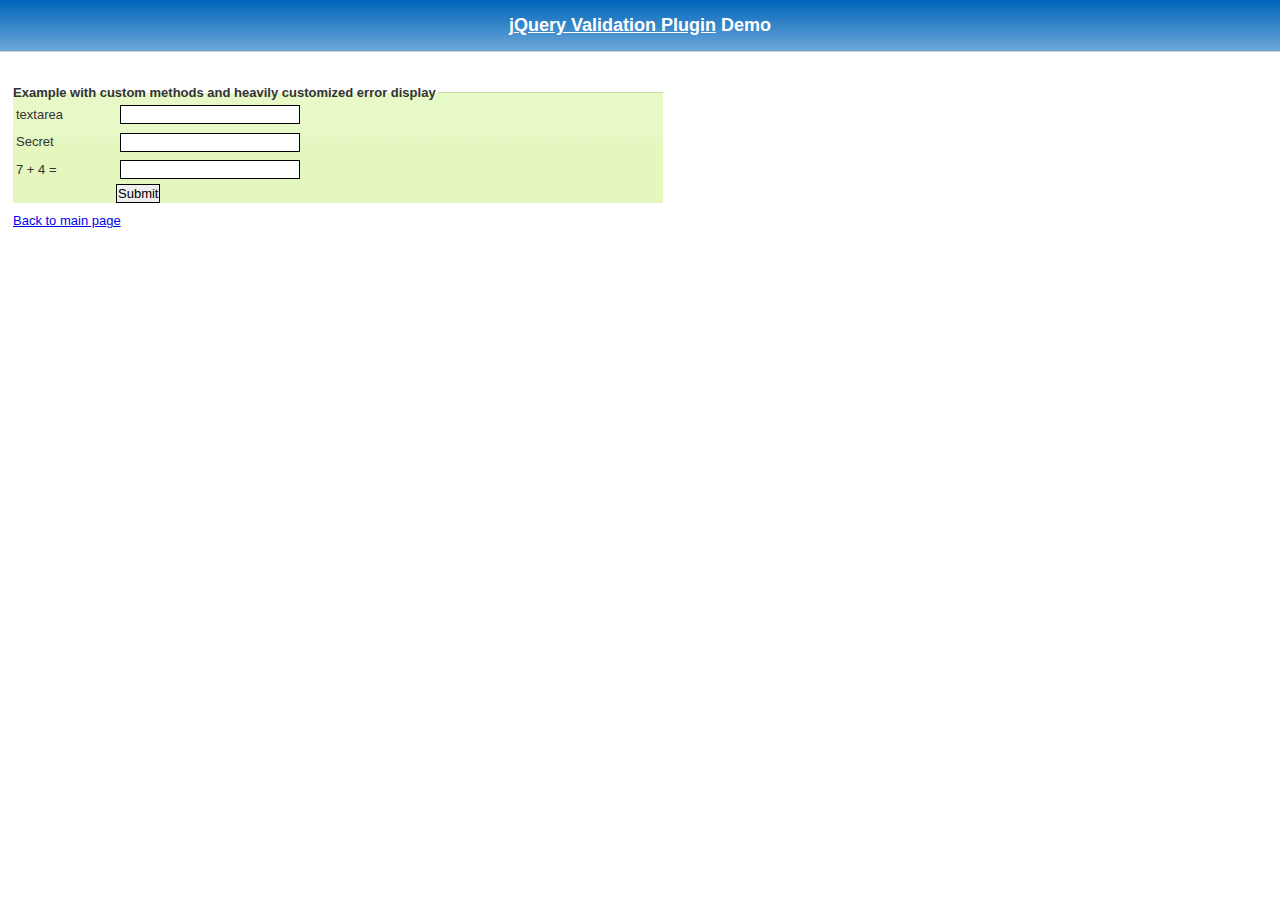
<file: jquery-validation-1.14.0/demo/custom-methods-demo.html>
<!DOCTYPE html>
<html lang="en">
<head>
	<meta charset="utf-8">
	<title>Test for jQuery validate() plugin</title>
	<link rel="stylesheet" media="screen" href="css/screen.css">
	<script src="../lib/jquery.js"></script>
	<script src="../dist/jquery.validate.js"></script>
	<script>
	// extend the current rules with new groovy ones

	// this one requires the text "buga", we define a default message, too
	$.validator.addMethod("buga", function(value) {
		return value == "buga";
	}, 'Please enter "buga"!');

	// this one requires the value to be the same as the first parameter
	$.validator.methods.equal = function(value, element, param) {
		return value == param;
	};

	$().ready(function() {
		var validator = $("#texttests").bind("invalid-form.validate", function() {
			$("#summary").html("Your form contains " + validator.numberOfInvalids() + " errors, see details below.");
		}).validate({
			debug: true,
			errorElement: "em",
			errorContainer: $("#warning, #summary"),
			errorPlacement: function(error, element) {
				error.appendTo(element.parent("td").next("td"));
			},
			success: function(label) {
				label.text("ok!").addClass("success");
			},
			rules: {
				number: {
					required: true,
					minlength: 3,
					maxlength: 15,
					number: true
				},
				secret: "buga",
				math: {
					equal: 11
				}
			}
		});

	});
	</script>
	<style>
	form.cmxform {
		width: 50em;
	}
	em.error {
		background:url("images/unchecked.gif") no-repeat 0px 0px;
		padding-left: 16px;
	}
	em.success {
		background:url("images/checked.gif") no-repeat 0px 0px;
		padding-left: 16px;
	}
	form.cmxform label.error {
		margin-left: auto;
		width: 250px;
	}
	em.error {
		color: black;
	}
	#warning {
		display: none;
	}
	</style>
</head>
<body>
<h1 id="banner"><a href="http://jqueryvalidation.org/">jQuery Validation Plugin</a> Demo</h1>
<div id="main">
	<form class="cmxform" id="texttests" method="get" action="foo.html">
		<h2 id="summary"></h2>
		<fieldset>
			<legend>Example with custom methods and heavily customized error display</legend>
			<table>
				<tr>
					<td>
						<label for="number">textarea</label>
					</td>
					<td>
						<input id="number" name="number" title="Please enter a number with at least 3 and max 15 characters!">
					</td>
					<td></td>
				</tr>
				<tr>
					<td>
						<label for="secret">Secret</label>
					</td>
					<td>
						<input name="secret" id="secret">
					</td>
					<td></td>
				</tr>
				<tr>
					<td>
						<label for="math">7 + 4 =</label>
					</td>
					<td>
						<input id="math" name="math" title="Please enter the correct result!">
					</td>
					<td></td>
				</tr>
			</table>
			<input class="submit" type="submit" value="Submit">
		</fieldset>
	</form>
	<h3 id="warning">Your form contains tons of errors! Please try again.</h3>
	<p><a href="index.html">Back to main page</a></p>
</div>
</body>
</html>
</file>
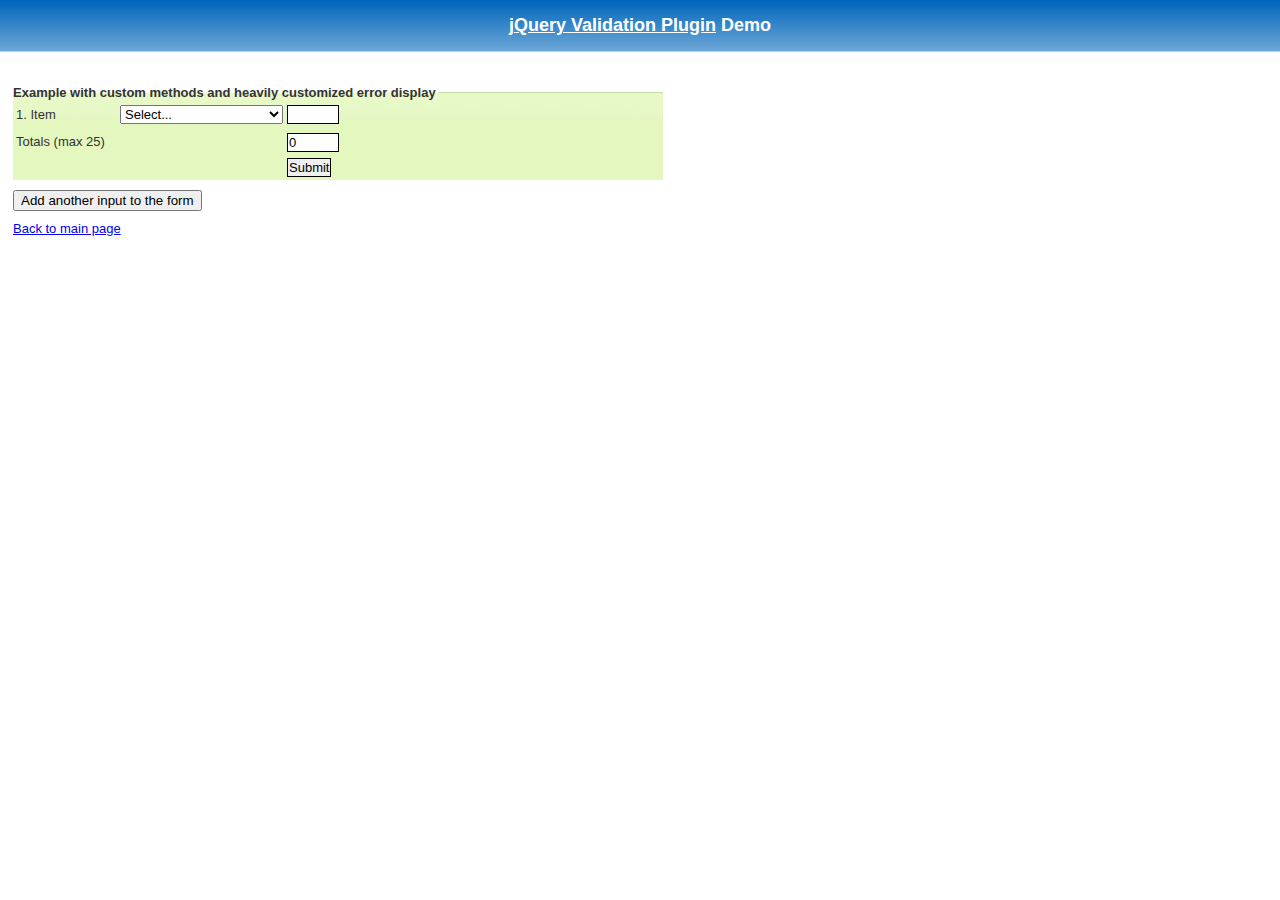
<file: jquery-validation-1.14.0/demo/dynamic-totals.html>
<!DOCTYPE html>
<html lang="en">
<head>
	<meta charset="utf-8">
	<title>jQuery validation plug-in - dynamic forms demo</title>
	<link rel="stylesheet" media="screen" href="css/screen.css">
	<script src="../lib/jquery.js"></script>
	<script src="../dist/jquery.validate.js"></script>
	<script>
	// only for demo purposes
	$.validator.setDefaults({
		submitHandler: function() {
			alert("submitted!");
		}
	});
	$.validator.messages.max = jQuery.validator.format("Your totals mustn't exceed {0}!");

	$.validator.addMethod("quantity", function(value, element) {
		return !this.optional(element) && !this.optional($(element).parent().prev().children("select")[0]);
	}, "Please select both the item and its amount.");

	$().ready(function() {
		$("#orderform").validate({
			errorPlacement: function(error, element) {
				error.appendTo(element.parent().next());
			},
			highlight: function(element, errorClass) {
				$(element).addClass(errorClass).parent().prev().children("select").addClass(errorClass);
			}
		});

		var template = jQuery.validator.format($.trim($("#template").val()));

		function addRow() {
			$(template(i++)).appendTo("#orderitems tbody");
		}

		var i = 1;
		// start with one row
		addRow();
		// add more rows on click
		$("#add").click(addRow);

		// check keyup on quantity inputs to update totals field
		$("#orderform").validateDelegate("input.quantity", "keyup", function(event) {
			var totals = 0;
			$("#orderitems input.quantity").each(function() {
				totals += +this.value;
			});
			$("#totals").attr("value", totals).valid();
		});

	});
	</script>
	<style>
	form.cmxform {
		width: 50em;
	}
	em.error {
		background:url("images/unchecked.gif") no-repeat 0px 0px;
		padding-left: 16px;
	}
	em.success {
		background:url("images/checked.gif") no-repeat 0px 0px;
		padding-left: 16px;
	}
	form.cmxform label.error {
		margin-left: auto;
		width: 250px;
	}
	form.cmxform input.submit {
		margin-left: 0;
	}
	em.error {
		color: black;
	}
	#warning {
		display: none;
	}
	select.error {
		border: 1px dotted red;
	}
	</style>
</head>
<body>
<h1 id="banner"><a href="http://jqueryvalidation.org/">jQuery Validation Plugin</a> Demo</h1>
<div id="main">
	<textarea style="display:none" id="template">
		<tr>
			<td>
				<label>{0}. Item</label>
			</td>
			<td class='type'>
				<select name="item-type-{0}">
					<option value="">Select...</option>
					<option value="0">Learning jQuery</option>
					<option value="1">jQuery Reference Guide</option>
					<option value="2">jQuery Cookbook</option>
					<option vlaue="3">jQuery In Action</option>
					<option value="4">jQuery For Designers</option>
				</select>
			</td>
			<td class='quantity'>
				<input size='4' class="quantity" min="1" id="item-quantity-{0}" name="item-quantity-{0}">
			</td>
			<td class='quantity-error'></td>
		</tr>
	</textarea>
	<form id="orderform" class="cmxform" method="get" action="foo.html">
		<h2 id="summary"></h2>
		<fieldset>
			<legend>Example with custom methods and heavily customized error display</legend>
			<table id="orderitems">
				<tbody>
				</tbody>
				<tfoot>
					<tr>
						<td colspan="2">
							<label>Totals (max 25)</label>
						</td>
						<td class="totals">
							<input id="totals" name="totals" value="0" max="25" readonly="readonly" size='4'>
						</td>
						<td class="totals-error"></td>
					</tr>
					<tr>
						<td colspan="2">&nbsp;</td>
						<td>
							<input class="submit" type="submit" value="Submit">
						</td>
					</tr>
				</tfoot>
			</table>
		</fieldset>
	</form>
	<button id="add">Add another input to the form</button>
	<h1 id="warning">Your form contains tons of errors! Please try again.</h1>
	<p><a href="index.html">Back to main page</a>
	</p>
</div>
</body>
</html>
</file>
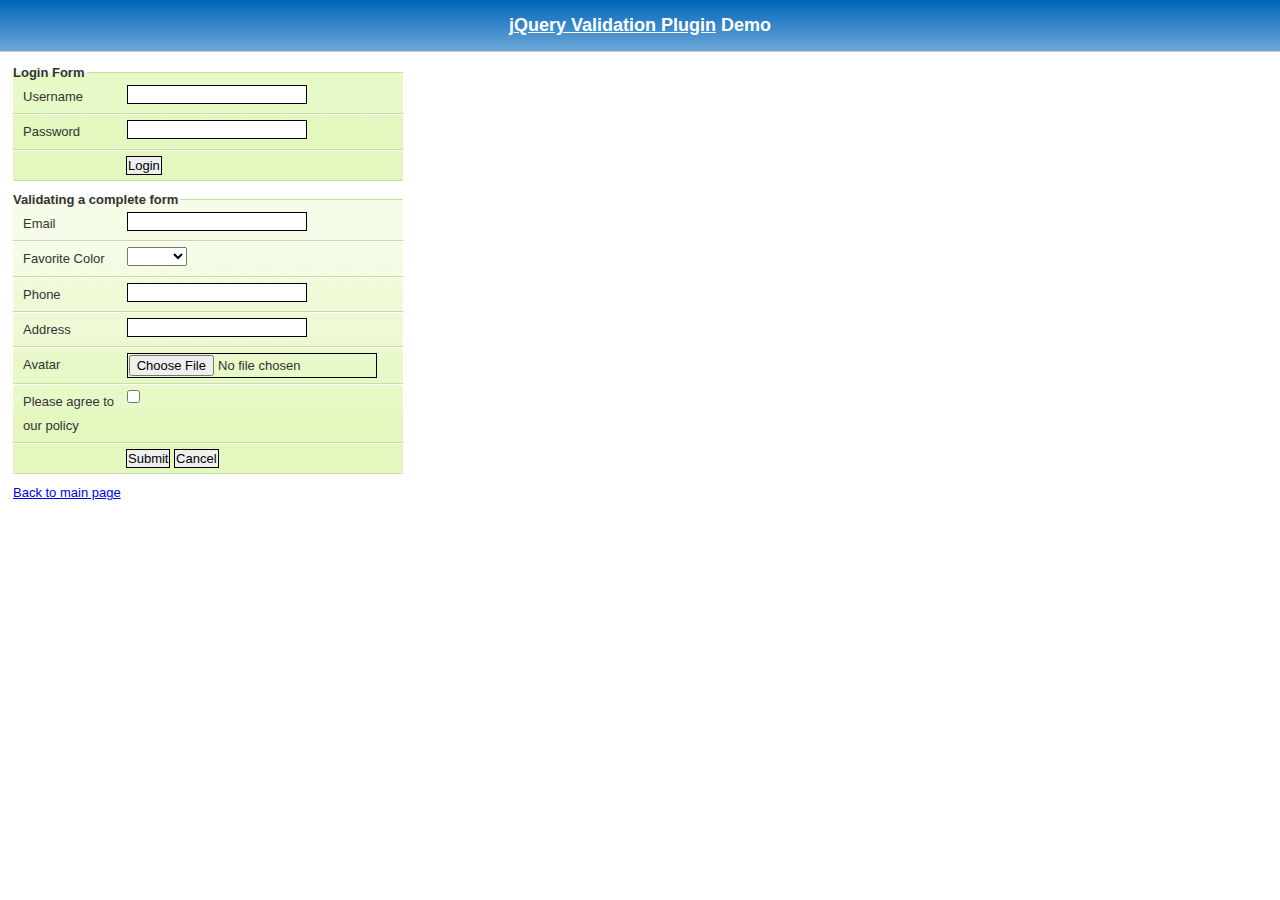
<file: jquery-validation-1.14.0/demo/errorcontainer-demo.html>
<!DOCTYPE html>
<html lang="en">
<head>
	<meta charset="utf-8">
	<title>Test for jQuery validate() plugin</title>
	<link rel="stylesheet" media="screen" href="css/screen.css">
	<script src="../lib/jquery.js"></script>
	<script src="../dist/jquery.validate.js"></script>
	<style>
	.cmxform fieldset p.error label {
		color: red;
	}
	div.container {
		background-color: #eee;
		border: 1px solid red;
		margin: 5px;
		padding: 5px;
	}
	div.container ol li {
		list-style-type: disc;
		margin-left: 20px;
	}
	div.container {
		display: none
	}
	.container label.error {
		display: inline;
	}
	form.cmxform {
		width: 30em;
	}
	form.cmxform label.error {
		display: block;
		margin-left: 1em;
		width: auto;
	}
	</style>
	<script>
	// only for demo purposes
	$.validator.setDefaults({
		submitHandler: function() {
			alert("submitted! (skipping validation for cancel button)");
		}
	});

	$().ready(function() {
		$("#form1").validate({
			errorLabelContainer: $("#form1 div.error")
		});

		var container = $('div.container');
		// validate the form when it is submitted
		var validator = $("#form2").validate({
			errorContainer: container,
			errorLabelContainer: $("ol", container),
			wrapper: 'li'
		});

		$(".cancel").click(function() {
			validator.resetForm();
		});
	});
	</script>
</head>

<body>
	<h1 id="banner"><a href="http://jqueryvalidation.org/">jQuery Validation Plugin</a> Demo</h1>
	<div id="main">
		<form method="get" class="cmxform" id="form1" action="">
			<fieldset>
				<legend>Login Form</legend>
				<p>
					<label>Username</label>
					<input name="user" title="Please enter your username (at least 3 characters)" required minlength="3">
				</p>
				<p>
					<label>Password</label>
					<input type="password" maxlength="12" name="password" title="Please enter your password, between 5 and 12 characters" required minlength="5">
				</p>
				<div class="error">
				</div>
				<p>
					<input class="submit" type="submit" value="Login">
				</p>
			</fieldset>
		</form>
		<!-- our error container -->
		<div class="container">
			<h4>There are serious errors in your form submission, please see below for details.</h4>
			<ol>
				<li>
					<label for="email" class="error">Please enter your email address</label>
				</li>
				<li>
					<label for="phone" class="error">Please enter your phone <b>number</b> (between 2 and 8 characters)</label>
				</li>
				<li>
					<label for="address" class="error">Please enter your address (at least 3 characters)</label>
				</li>
				<li>
					<label for="avatar" class="error">Please select an image (png, jpg, jpeg, gif)</label>
				</li>
				<li>
					<label for="cv" class="error">Please select a document (doc, docx, txt, pdf)</label>
				</li>
			</ol>
		</div>
		<form class="cmxform" id="form2" method="get" action="">
			<fieldset>
				<legend>Validating a complete form</legend>
				<p>
					<label for="email">Email</label>
					<input id="email" name="email" required type="email">
				</p>
				<p>
					<label for="agree">Favorite Color</label>
					<select id="color" name="color" title="Please select your favorite color!" required>
						<option></option>
						<option>Red</option>
						<option>Blue</option>
						<option>Yellow</option>
					</select>
				</p>
				<p>
					<label for="phone">Phone</label>
					<input id="phone" name="phone" required type="number" rangelength="[2,8]">
				</p>
				<p>
					<label for="address">Address</label>
					<input id="address" name="address" required minlength="3">
				</p>
				<p>
					<label for="avatar">Avatar</label>
					<input type="file" id="avatar" name="avatar" required>
				</p>
				<p>
					<label for="agree">Please agree to our policy</label>
					<input type="checkbox" class="checkbox" id="agree" title="Please agree to our policy!" name="agree" required>
				</p>
				<p>
					<input class="submit" type="submit" value="Submit">
					<input class="cancel" type="submit" value="Cancel">
				</p>
			</fieldset>
		</form>
		<div class="container">
			<h4>There are serious errors in your form submission, please see details above the form!</h4>
		</div>
		<a href="index.html">Back to main page</a>
	</div>
</body>
</html>
</file>
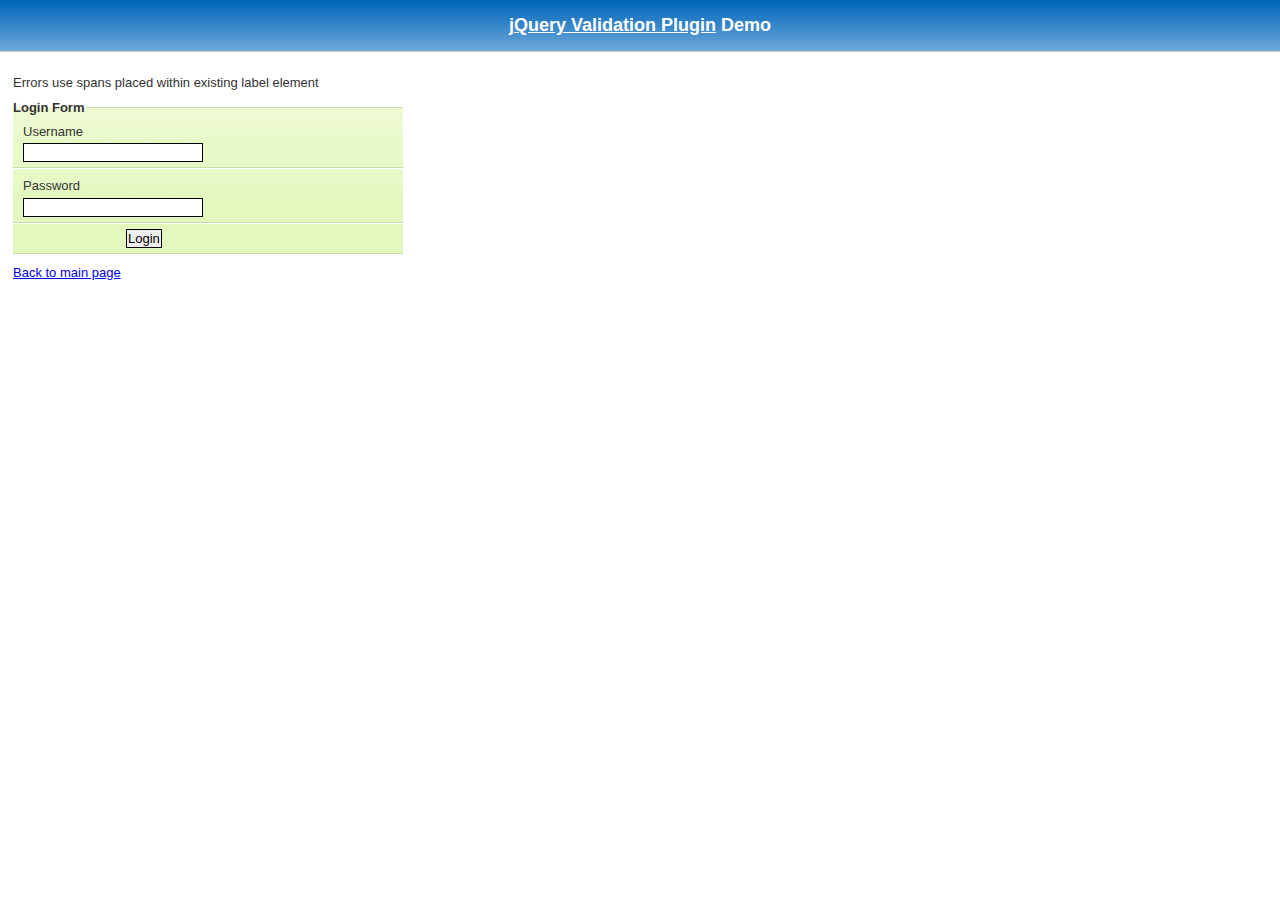
<file: jquery-validation-1.14.0/demo/errors-within-labels.html>
<!DOCTYPE html>
<html lang="en">
<head>
<meta charset="utf-8">
<title>Test for jQuery validate() plugin</title>

<link rel="stylesheet" media="screen" href="css/screen.css">

<script src="../lib/jquery.js"></script>
<script src="../dist/jquery.validate.js"></script>

<style>
.cmxform fieldset p label span.error { color: red; }
form.cmxform { width: 30em; }
form.cmxform label {
	width: auto;
	display: block;
	float: none;
}
</style>

<script>
// only for demo purposes
$.validator.setDefaults({
	submitHandler: function() {
		alert("submitted!");
	}
});

$().ready(function() {
	// validate the form when it is submitted
	var validator = $("#form1").validate({
		errorPlacement: function(error, element) {
			// Append error within linked label
			$( element )
				.closest( "form" )
					.find( "label[for='" + element.attr( "id" ) + "']" )
						.append( error );
		},
		errorElement: "span",
		messages: {
			user: {
				required: " (required)",
				minlength: " (must be at least 3 characters)"
			},
			password: {
				required: " (required)",
				minlength: " (must be between 5 and 12 characters)",
				maxlength: " (must be between 5 and 12 characters)"
			}
		}
	});

	$(".cancel").click(function() {
		validator.resetForm();
	});
});
</script>

</head>
<body>

<h1 id="banner"><a href="http://jqueryvalidation.org/">jQuery Validation Plugin</a> Demo</h1>
<div id="main">

	<p>Errors use spans placed within existing label element</p>

	<form method="get" class="cmxform" id="form1" action="">
		<fieldset>
			<legend>Login Form</legend>
			<p>
				<label for="user">Username</label>
				<input id="user" name="user" required minlength="3">
			</p>
			<p>
				<label for="password">Password</label>
				<input id="password" type="password" maxlength="12" name="password" required minlength="5">
			</p>
			<p>
				<input class="submit" type="submit" value="Login">
			</p>
		</fieldset>
	</form>

	<a href="index.html">Back to main page</a>

</div>


</body>
</html>
</file>
<file: jquery-validation-1.14.0/demo/marketo/stylesheet.css>
:-moz-any-link :focus {
	outline: none;
}

:focus {
	-moz-outline-style: none;
	outline: none;
}

body {
	font-size: 80%;
	margin: 0;
	padding: 0;
	font-family: tahoma, geneva, sans-serif;
	background-color: #000000;
}

a {
	color: #0653AB;
	outline: 0px;
	text-decoration: none;
}

a:hover {
	outline: 0px;
	text-decoration: underline;
}

img {
	border: 0px;
}

/* s1.0 - Page Containers */
#letterbox {
	margin: 10px auto;
	width: 883px;
	background-color: #364158;
	border: 8px solid #D4D4D4;
	padding: 1px 1px 10px 1px;
}

#header-background {
	background: url(images/back_nav_blue.gif) repeat-x;
	margin: 0px auto;
	padding: 0px;
	height: 73px;
	width: 883px;
	border-top: 4px solid #CCEAFE;
	border-bottom: 4px solid #D4D4D4;
}

#page-container {
	width: 866px;
	margin: 0px auto;
	margin-top: 33px; /* pad from top menu to actions buts*/
	margin-bottom: -11px;
	padding-top: 8px;
	padding-bottom: 8px;
	background-color: #D4D4D4; /* light grey*/
	border-right: 1px solid #464646;
}

#page-content-inner {
	width: 849px;
	margin: 0px auto;
	border-top: 1px solid #9F9FA0;
	border-left: 1px solid #A2A09A;
	background-color: #F4F1E9;
	position: relative;
}

#page-content-inner #col-left {
	width: 210px;
	float: left;
	background-color: #F4F1E9;
}

#page-content-inner #col-main {
	width: 639px;
	background-color: #ffffff;
	position: absolute;
	right: 0px;
	top: 0px;
}

#footer-container {
	width: 866px;
	position: relative;
	left: 8px;
	padding: 2px 0px 10px 0px;
	background-color: #D4D4D4; /* light grey*/
}

/* s2.0 - Global navigation bar */
.nav-global-container {
	width: 880px;
	margin: 0px auto;
	position: relative;
}

* html .nav-global-container { /* ie6 fix*/
	margin-bottom: -6px;
}

.login {
	position: absolute;
	right: 20px;
	text-align: center;
}

.login a,.login a span {
	display: block;
	height: 18px;
	font-size: 11px;
	background: url(images/login-sprite.gif) right -5px no-repeat;
	text-decoration: none;
	font-weight: bold;
	padding: 5px 10px 5px 10px;
	position: relative;
}

.login a:hover {
	color: #000000;
	text-decoration: underline;
}

div.login a span {
	background-position: left -105px;
	width: 4px;
	position: absolute;
	top: 0px;
	left: 0px;
	padding: 5px 0px 5px 0px;;
}

div.login a:hover span {

}

.logo {
	float: left;
	margin: 0px 0px -5px 0px; /* neg marging for ie6 */
}

.logo img {
	border: 0px;
	margin-left: -1px;
}

.nav-global {
	float: left;
	width: 645px;
	margin: 40px 0px 0px 40px;
	background-color: transparent;
}

.nav-global ul {
	margin: 0px;
	padding: 0px;
	list-style: none;
}

.nav-global li {
	float: left;
	white-space: nowrap;
}

div.nav-global li a,div.nav-global li a span {
	background-image: url(images/tab-sprite.gif);
	background-position: right 100px;
	background-repeat: no-repeat;
	height: 32px;
	color: #666666;
	text-decoration: none;
	font: bold 16px 'trebuchet ms';
	margin-right: 15px;
	display: block;
	position: relative;
	padding: 7px 15px 0px 15px;
}

div.nav-global li a:hover {
	background-position: right 0px;
	color: #333333;
}

div.nav-global li a:hover span {
	background-position: left -100px;
	display: block !important;
}

div.nav-global li a span {
	background-position: left 150px;
	width: 4px;
	position: absolute;
	left: 0px;
	top: 0px;
	padding: 7px 0px 0px 0px;
}

body.safari div.nav-global li a span {
	display: none;
}

div.nav-global li a.on,div.nav-global li a.on:hover {
	background-position: right -55px;
	color: #FFFFFF;
}

div.nav-global li a.on span,div.nav-global li a.on:hover span {
	background-position: left -155px;
	display: block !important;
}

div.action-container {
	position: relative;
	top: -45px;
	cursor: pointer;
}

div.action-icon-container {
	position: absolute;
	top: -17px;
	left: -17px;
	z-index: 10;
	width: 100px;
	height: 100px;
	overflow: hidden;
}

div.action-icon {
	border: 0px;
	position: absolute;
	top: -0px;
	left: 0px;
}

div.action-button-container {
	height: 106px;
	width: 180px;
	overflow: hidden;
	position: absolute;
	top: 0px;
	left: 0px;
	z-index: 5;
}

img.action-icon {
	border: 0px;
	position: absolute;
	top: 0px;
	left: 0px;
	z-index: 0
}

div.action-text {
	z-index: 20;
	color: #FFFFFF;
	position: absolute;
	left: 40px;
	top: 12px;
	font: 14px tahoma, geneva;
	padding-top: 30px;
}

div.bigbuttons {
	top: -20px;
}

div.action-header {
	z-index: 21;
	position: absolute;
	left: 40px;
	top: 10px;
}

div.action-header b {
	font: bold 17px tahoma, geneva;
	display: block;
	margin-bottom: 10px;
	color: #0b2c89;
	position: absolute;
	top: 0px;
	left: 0px;
	width: 130px;
}

div.action-header b.shadow {
	top: 1px;
	left: 1px;
	color: #d5d5d5;
}

img.action-button {
	position: relative;
}

div.hover img.action-button {
	top: -131px;
}

div.on img.action-button {
	top: -261px;
}

/* s3.0 - top of content Action Buttons */
.action-buttons {
	width: 100%; /* ie6 requires */
}

.action-buttons ul {
	position: relative;
	padding: 0px;
}

.action-buttons li {
	position: relative; /* ie6 fix */
	float: left;
	list-style: none;
	text-align: center;
	line-height: 16px;
	margin: -61px 0px 0px 0px;
}

.action-home li {
	margin: -49px 0px 0px 0px;
}

.action-buttons  a {
	display: block;
	height: 110px;
	width: 175px;
	padding: 14px 0px 0px 25px;
	text-decoration: none;
	font-size: 12px;
	font-weight: bold;
	color: #ffffff;
}

.action-buttons li span {
	color: #053880;
	line-height: 47px;
	font-size: 17px;
}

div.action-bottom {
	margin: 15px 0px 10px 0px;
	float: left;
}

div.action-bottom a {
	height: 61px;
	width: 178px;
	border: 0px;
	background: url(images/action-bottom.gif) no-repeat 0px 0px;
	color: #0b2c89;
	float: left;
	position: relative;
	font: bold 17px tahoma, geneva;
	text-decoration: none;
	margin-right: 10px;
}

div.action-bottom a span {
	position: absolute;
	top: 15px;
	left: 40px;
}

div.action-bottom a span.shadow {
	top: 16px;
	left: 41px;
	color: #d4d4d4;
}

.line-grey {
	background: url(images/line-grey.gif) 0 0 repeat-x;
	height: 2px;
	margin: 8px 25px 20px 0;
}

/* s4.0 - Home Hero Area */
.hero-background {
	position: relative;
	width: 880px;
	background: url(images/back_home-hero.jpg) 10px 0px no-repeat;
	height: 211px;
	margin: -20px 0px 45px 0px;
}

.hero-text {
	float: right;
	width: 626px;
	margin-top: 26px;
}

.hero-text a { /* Sign Up Now Button */
	padding: 5px 32px 0px 0px;
	float: right;
}

.hero-text h1 {
	font-size: 2.3em;
	line-height: 1.2em;
	color: #333333;
	font-family: Trebuchet MS;
	margin: 12px 0px 10px 10px;
}

.hero-text h2 {
	margin: 0px;
	font-weight: normal;
	font-size: 1.35em;
	margin: 5px 0px 13px 10px
}

/* s4.1 - Home Left Header tab */
.col-left-header-tab {
	position: relative; /* ie6 fix */
	background: url(images/tab_green.gif) 0 0 no-repeat;
	height: 30px;
	width: 166px;
	text-align: center;
	color: #ffffff;
	font: 20px 'trebuchet ms';
	padding-top: 2px;
	margin-top: -41px;
	margin-left: 20px;
	line-height: 29px;
	margin-bottom: 8px;
	display: block;
}

.col-left-header-tab a {
	color: #FFFFFF;
}

.callout-green {
	background: url(images/back_green-fade.gif) 0 0 repeat-x;
	font-size: 1.2em;
	padding: 10px 15px 20px 13px;
	color: #303B52;
	line-height: 1.4em;
}

/* s4.2 - Home Left Quote */
.callout-tan {
	color: #666666;
}

.callout-tan h1 {
	background: #F4F1E9 url(images/back_tan-fade.gif) 0 0 repeat-y;
	font-size: 1.1em;
	text-align: center;
	margin: 0px;
	padding: 11px 5px 11px 2px;
	color: #333333;
}

.callout-tan p {
	margin: 0px;
	margin-top: 5px;
	line-height: 1.4em;
	padding: 5px 10px 7px 13px;
}

.callout-tan p img {
	float: left;
	margin: 5px 10px 5px 0px;
}

.callout-tan div {
	text-align: left;
	padding: 5px 10px 7px 0px;
	font-weight: bold;
}

/* s4.3 - purple home boxes */
.box-purple {
	background: #C6C8E3 url(images/back_home-icons.png) 0px 0px repeat-x;
	border-left: 1px solid #ffffff;
	color: #333333;
	width: 581px;
	padding: 10px 15px 20px 15px;
}

div.box-purple a {

}

.box-purple h1 {
	font-size: 1.5em;
	margin: 10px 0px -15px 0px;
}

.box-purple li {
	margin: 0px 0px 0px -23px;
	line-height: 1.6em;
	font-size: 1em;
}

.box-purple  div {
	padding: 0px 0px 0px 110px;
}

.icon-text01 {
	background-image: url(images/icon_search-engine-market.png);
	background-repeat: no-repeat;
}

* html .icon-text01 {
	width: 460px; /* must have a width or heigh tag for ie6*/
	background-image: none;
	filter: progid : DXImageTransform . Microsoft .
		AlphaImageLoader(src = "images/icon_search-engine-market.png",
		sizingMethod = "crop");
}

.icon-text02 {
	background: url(images/icon_landing-pages.png) 0 0 no-repeat;
}

* html .icon-text02 {
	width: 460px; /* must have a width or heigh tag for ie6*/
	background-image: none;
	filter: progid : DXImageTransform . Microsoft .
		AlphaImageLoader(src = "images/icon_landing-pages.png", sizingMethod =
		"crop");
}

.icon-text03 {
	background: url(images/icon_salesforce.png) 0 0 no-repeat;
}

* html .icon-text03 {
	width: 460px; /* must have a width or heigh tag for ie6*/
	background-image: none;
	filter: progid : DXImageTransform . Microsoft .
		AlphaImageLoader(src = "images/icon_salesforce.png", sizingMethod =
		"crop");
}

/* s4.4 - news home boxes */
.callout-news {
	color: #555555;
	float: left;
	width: 49%;
	margin: 10px 1px 0px 0px;
	padding-bottom: 20px;
	text-align: left;
}

.line-news-r {
	border-right: 1px solid #D4D4D4;
}

.callout-news h1 {
	background-color: #EEEEEE;
	font-size: 1.2em;
	margin: 0px;
	padding: 11px 5px 11px 15px;
	color: #333333;
}

.callout-news p {
	margin: 10px 0px 0px 10px;
	padding: 0px 10px 7px 20px;
	background: url(images/news.gif) no-repeat left 1px;
}

.callout-news p a {

}

.callout-news ul {
	list-style-type: none;
	padding: 0;
	margin: 10px 0 0 10px;
}

.callout-news li {
	background: url(images/icon_news.gif) no-repeat left 2px;
	padding: 0px 5px 5px 20px;
}

.callout-news li a {
	display: block;
	margin-bottom: 5px;
}

.callout-news div {
	text-align: right;
}

#scrollup {
	position: relative;
	overflow: hidden;
	height: 440px;
	width: 200px
}

.headline {
	position: absolute;
	top: 600px;
	left: 5px;
	height: 585px;
	width: 190px;
	font: normal 12px tahoma, geneva !important;
}

div.more {
	margin: 5px 0px 0px 0px;
	padding: 0px 10px 0px 0px;
	letter-spacing: inherit;
}

div.more a {
	background: transparent url(images/arrow_r-blue.gif) no-repeat right 2px
		;
	font-weight: bold;
	padding: 0px 20px 0px 0px;
	font-weight: bold;
	text-decoration: none;
}

div.more a:hover {
	text-decoration: underline;
}

/* sX.0 - Left Nav */
.nav-left-back {
	background: url(images/back_nav_side.gif) 0 0 repeat-x;
}

div.empty {
	background: #F1F0E5 url(images/back_green-fade.gif) 0 0 repeat-x;
}

div.empty div.callout-green {

}

.nav-left {
	padding-top: 12px;
	/*background: url(images/logo_marketo_square.gif) 0 0 no-repeat;*/
	width: 210px;
}

.nav-left ul {
	margin: 0px;
	padding: 0px;
	list-style: none;
}

.nav-left li a {
	display: block;
	height: 24px;
	text-decoration: none;
	font-size: 12px;
	font-weight: bold;
	color: #ffffff;
	border-top: 1px solid #B3D38D;
	border-bottom: 1px solid #7CA84E;
	border-left: 1px solid #97B973;
	padding: 6px 0px 0px 20px;
}

.nav-left a:hover,.nav-left a.active:hover,#nav-left-sub a:hover {
	color: #4C6F28;
	background-color: #F4F1E9;
}

.nav-left a.open {
	background-image: url(images/arrow_d-green.gif);
	background-repeat: no-repeat;
	background-position: 6px 11px;
}

.nav-left-header-tab {
	position: relative; /* ie6 fix */
	background: url(images/tab_green.gif) 0 0 no-repeat;
	height: 32px;
	width: 166px;
	text-align: center;
	color: #ffffff;
	margin: -41px 0px 0px 22px;
	line-height: 22px;
	margin-bottom: 8px;
	display: block;
}

div.empty div.nav-left-header-tab {
	background: url(images/tab_green2.gif) 0 0 no-repeat;
}

.nav-left a.active {
	/* background: url(images/arrow_d-green.gif) 5px 10px no-repeat; */
	display: block;
	height: 24px;
	text-decoration: none;
	font-size: 12px;
	font-weight: bold;
	background-color: #F4F1E9;
	color: #4C6F28;
	border-top: 1px solid #D1E5BB;
	border-bottom: 1px solid #B0CB95;
	border-left: 1px solid #DADADA;
	padding: 6px 0px 0px 20px;
}

#nav-left-sub a {
	display: block;
	height: 24px;
	text-decoration: none;
	font-size: 12px;
	font-weight: bold;
	background-color: #D6E8C4;
	color: #4C6F28;
	border-top: 1px solid #D6E8C4;
	border-bottom: 1px solid #B0CB95;
	border-left: 1px solid #97B973;
	border-right: 1px solid #8DBE5A;
	padding: 6px 0px 0px 30px;
}

* html #nav-left-sub { /* ie6 fix */
	margin-top: -1px;
}

*+html #nav-left-sub { /* ie7 fix */
	margin-top: -1px;
}

#nav-left-sub a.active-page {
	display: block;
	height: 24px;
	text-decoration: none;
	font-size: 12px;
	font-weight: bold;
	background-color: #ffffff;
	color: #666666;
	border-top: 0px solid #7CA84E;
	border-bottom: 1px solid #B0CB95;
	border-left: 1px solid #97B973;
	border-right: 0px solid #8DBE5A;
	padding: 6px 0px 0px 30px;
	cursor: default; /* turns off hand icon for link */
}

/* sX.0 -  Main Content */
.main-content {
	color: #666666;
	position: absolute;
	right: 20px;
	padding-top: 20px;
	width: 585px;
	padding-bottom: 20px;
}

div.main-content div.main-content {

}

.main-content h1 {
	color: #5890D1;
	font-size: 1.9em;
	font-family: Trebuchet MS;
	border-bottom: 1px solid #cccccc;
	margin: 0px 10px 0px 0px;
}

.main-content h2 {
	color: #666666;
	font-size: 1.3em;
	font-weight: normal;
	margin: 10px 10px 5px 0px;
}

.main-content p {
	margin: 10px 10px 10px 0px;
	line-height: 1.55em;
}

/* sX.1 -  Main Content Sub Styles */
.sub-grey {
	border-top: 1px solid #D4D4D4;
	border-bottom: 1px solid #D4D4D4;
	background-color: #F4F4F4;
	margin: 10px 10px 0px 0px;
	padding: 0px 10px 20px 15px;
}

.sub-white {
	margin: 10px 10px 0px 0px;
	padding: 0px 10px 20px 15px;
}

img.screen-grab-r {
	margin-right: -8px;
	text-align: right;
	padding: 0px 0px 0px 10px;
}

div.main-content a.screenshot {
	float: right;
	padding: 10px 10px 0px 0px
}

.content-foot {
	border-top: 1px solid #D4D4D4;
	font-size: .9em;
	line-height: 1.45em;
	margin: 10px 20px 0px 0px;
	padding: 10px 10px 30px 0px;
}

div.main-content ul {
	position: relative;
	left: -25px;
}

div.main-content li {
	margin-bottom: 5px;
	list-style-type: disc
}

div.main-content li a {
	color: #6A6CB0;
}

/* sX.0 - Footer */
div.footer {
	color: #666666;
	font-size: .85em;
	font-weight: normal;
	height: 18px;
	margin: 0px auto;
	font-family: Tahoma, Geneva, sans-serif;
	margin-top: 10px;
}

.footer ul {
	list-style-type: none;
}

.footer li {
	float: left;
	border-right: 1px solid #666666;
	padding: 0px 7px 0px 7px;
	margin-top: 3px;
}

.footer a {
	color: #666666;
	text-decoration: none;
}

.footer a:hover {
	color: #0653AB;
	text-decoration: none;
}

.footer li.line-off {
	border-right: 0px solid #ffffff;
}

div.footer strong {
	font-weight: normal;
}

/* sX.0 - General Colors */
.line-grey,.line-grey-tier {
	border-top: 1px solid #A3A3A2;
}

.line-grey-tier {
	padding-bottom: 25px;
}

.bottom {
	height: 10px;
}

div.p10bottom {
	padding-bottom: 10px;
}

.clear {
	clear: both;
}

table.grid {
	background: #EEEEEE;
}

table.grid th {
	background-color: #F4F4F4;
}

table.grid td {
	background-color: #FFFFFF;
}

div.buttonSubmit {
	position: relative;
}

div.buttonSubmit input,div.buttonSubmit span {
	height: 36px;
	position: relative;
	background-image: url(images/button-submit.gif);
	background-repeat: no-repeat;
	background-position: right 0px;
	float: left;
	color: #FFFFFF;
	font-weight: bold;
	padding: 0px 15px 2px 15px;
	margin: 20px 0px 20px 0px;
	border: 0px;
	cursor: pointer;
	z-index: 5;
}

div.buttonSubmit input {
	width: auto;
}

div.buttonSubmit span {
	width: 4px;
	position: absolute;
	left: 0px;
	top: 0px;
	background-position: left -36px;
	padding: 0px 0px 0px 0px;
	z-index: 10;
}

body.safari div.buttonSubmit span {
	display: none
}

div.buttonSubmitHover input {
	background-position: right -72px;
}

div.buttonSubmitHover span {
	background-position: left -108px;
}

a.demoLink {
	padding: 1px 10px 0px 17px;
	height: 24px;
	background: url(images/bullet_triangle_blue.gif) no-repeat 0px 4px;
	display: block;
	float: left;
}

div.callout-tan a {
	background: none;
	color: #0653AB;
	margin: auto;
	display: block;
}

div.callout-tan a:hover {
	background: none;
	color: #0653AB;
}

label.error {
	display: block;
	color: red;
	font-style: italic;
	font-weight: normal;
}

input.error {
	border: 2px solid red;
}

p.demoBlock {
	border-bottom: 1px solid #DDDDDD;
	padding-bottom: 10px;
}

div.left-nav-callout {
	height: 200px;
	width: 190px;
	top: 55px;
	left: 5px;
	position: relative;
	padding-left: 9px;
	padding-top: 13px;
}

div.left-nav-callout img.png {
	position: absolute;
	z-index: 0;
	top: 0px;
	left: 0px;
}

div.left-nav-callout h6 {
	font: bold 14px tahoma, geneva;
	color: #333333;
	height: 36px;
	padding-left: 5px;
	margin: 0px;
	position: relative;
	z-index: 10;
}

div.left-nav-callout a {
	background: url(images/monitor24.gif) no-repeat 0px center;
	padding: 5px 0px 5px 30px;
	display: block;
	font: bold 12px tahoma, geneva;
	color: #336699;
	margin-bottom: 5px;
	position: relative;
	z-index: 10;
	width: 140px;
}

form table td {
	padding: 5px;
}

form table input {
	width: 200px;
	padding: 3px;
	margin: 0px;
}

textarea {
	width: 400px
}

td.label {
	width: 150px;
}

tr.required td.label {
	font-weight: bold;
	background: url(/images/forms/backRequiredGray.gif) no-repeat right
		center;
}

div.subTableDiv {
	width: 500px;
}

div.subTableDiv td.label {
	width: 135px;
}

ul#homeBlog li div.description {
	display: none;
}

td.field input.error, td.field select.error, tr.errorRow td.field input,tr.errorRow td.field select {
	border: 2px solid red;
	background-color: #FFFFD5;
	margin: 0px;
	color: red;
}

tr td.field div.formError {
	display: none;
	color: #FF0000;
}

tr.errorRow td.field div.formError {
	display: block;
	font-weight: normal;
}

div.error {
	color: red;
}

div.error a {
	color: #336699;
	font-size: 12px;
	text-decoration: underline
}

div.tooltip {
	position: absolute;
	left: 30px;
	bottom: 0px;
	display: none; /* in case javascript is disabled */
	width: 170px;
	background-color: #F4F1E9;
	z-index: 100;
	padding: 10px;
	border: 1px solid #CCCCCC;
}

div.offerbox {
	width: 125px;
	float: left;
	position: relative;
}

div.offerbox h3 {
	font: bold 17px tahoma, geneva;
	color: #333333;
	height: 55px;
	margin: 0px auto;
	text-align: center;
}

div.offerbox h4 {
	height: 100px;
	font: normal 13px tahoma, geneva;
	margin: 0px;
}

div.offerbox h5 {
	font: bold 14px tahoma, geneva;
	margin: 0px;
	height: 55px;
}

div.offerbox h5 small {
	float: left;
	font-weight: normal;
	font-size: 10px;
}

div.offerbox div.learnmore {
	padding-left: 25px;
}

div#marketoEditions {
	background: url(images/buynowBack.gif) no-repeat;
	width: 584px;
	height: 376px;
	float: left;
	position: relative;
	margin-bottom: 10px;
}

div.offerHeader {
	background: #0D8BBD;
	position: absolute;
	top: 20px;
	width: 266px;
	height: 34px;
	border: 1px solid #e1e4e2;
}

div.offerHeader span {
	font: 20px 'trebuchet ms';
	color: #FFFFFF;
	position: absolute;
	left: 0px;
	top: 0px;
}

div.offerHeader span.shadow {
	font: 20px 'trebuchet ms';
	color: #333333;
	position: absolute;
}

div.offerbox div.buttonSubmit {
	margin: 5px 0px 0px 10px;
}

div.footerAddress {
	position: absolute;
	bottom: 30px;
	left: 20px;
	color: #666666;
	font-size: 11px;
	display: none;
}
</file>
<file: jquery-validation-1.14.0/demo/milk/milk.css>
/* GENERAL ELEMENTS */

* { margin: 0; padding: 0; }

body, input, select, textarea { font-family: verdana, arial, helvetica, sans-serif; font-size: 11px; }
body { color: #333;  background-color: #fff; text-align: center; }

a:link { color:#0060BF; text-decoration: underline; }
a:visited { color:#0060BF; text-decoration: underline; }
a:active { color:#0060BF; text-decoration: underline; }
a:hover { color:#000000; text-decoration: underline; }
	
h1, h2, h3, h4, h5, h6 { font-family: "Lucida Grande", "Lucida Sans Unicode", geneva, verdana, arial, helvetica, sans-serif; font-weight: bold; color: #666; }
h1 { font-size: 1.8em; margin: 0em 0em 0.6em 0em; color: #EC5800; }
h2 { font-size: 1.5em; margin: 1.2em 0em 0.4em 0em; }
h3 { font-size: 1.4em; margin: 1.2em 0em 0.4em 0em; color: #EC5800; }
h4 { font-size: 1.2em; margin: 1.2em 0em 0.4em 0em; }
h5 { font-size: 1.0em; margin: 1.2em 0em 0.4em 0em; }
h6 { font-size: 0.8em; margin: 1.2em 0em 0.4em 0em; }

img { border: 0px; }

p { font-size: 1.0em; line-height: 1.3em; margin: 1.2em 0em 1.2em 0em; }
li > p { margin-top: 0.2em; }
pre { font-family: monospace; font-size: 1.0em; }
strong, b { font-weight: bold; }

/* PAGE ELEMENTS */

/* Content */

#content { margin: 0em auto; width: 765px; padding: 10px 0 10px 0; text-align: left; /* Win IE5 */ }
.content { margin-left: 4.5em; margin-right: 4.5em; }
.content ol, .content ul, .content li { font-size: 1.0em; line-height: 1.3em; margin: 0.2em 0 0.1em 1.5em; }
.content ol.terms li { margin-bottom: 1em; }

/* Header */

#header { padding-bottom: 10em; }
#headerlogo { float: left; }
#headerlogo img { width: 188px; height: 83px;  }
#headernav { float: right; }

label { font-weight: bold; }
#reminders label { font-weight: normal; }

table.tabbedtable { padding-left: 3em; }
table.tabbedtable td { padding-bottom: 5px; }
table.tabbedtable label { text-align: right; padding-right: 9px; }
.hiddenlabel { visibility: hidden; }
.largelink { border: 1px solid #cacaca; padding: 10px; background-color: #E8EEF7; font-size: 1.2em; font-weight: bold; }
.largelinkwrap { padding-top: 10px; padding-bottom: 10px; }



#signuptab {
  float:left;
  width:100%;
  background:#fff url("bg.gif") repeat-x bottom;
  font-size: 1.0em;
  line-height: normal;
}
#signuptab ul {
  margin:0;
  padding: 0px 10px 0px 10px;
  list-style:none;
}
#signuptab li {
  float:left;
  background:url("left_white.png") no-repeat left top;
  margin:0;
  padding:0 3px 0 9px;
  border-bottom:1px solid #CACACA;
}
#signuptab a {
  float:left;
  display:block;
  width:.1em;
  background:url("right_white.png") no-repeat right top;
  padding:2px 15px 0px 6px;
  text-decoration:none;
  font-weight:bold;
  color:#fff;
  white-space: nowrap;
}
#signuptab > ul a {width:auto;}
/* Commented Backslash Hack hides rule from IE5-Mac \*/
#signuptab a {float:none;}
/* End IE5-Mac hack */
#signuptab a:hover {
  color:#333;
}
#signuptab #signupcurrent {
  background-position:0 -150px;
  border-width:0;
}
#signuptab #signupcurrent a {
  background-position:100% -150px;
  padding-bottom:1px;
  color:#000;
}
#signuptab li:hover, #signuptab li:hover a {
  background-position:0% -150px;
  color:#000;
}
#signuptab li:hover a {
  background-position:100% -150px;
}

/* Signup box */

#signupbox {
  width: 100%;
  text-align: center;
  margin: 0em auto;
}

#signupwrap {
  border: 1px solid #CACACA;
  border-top: 0;
  text-align: left;
  padding: 35px 10px 20px 30px;
  clear: both;
}

/* Unsupported browsers */

.orange_rbcontent { padding: 0.4em; }
.orange_rbroundbox { width: 100%; }

#unsupported {
  font-weight: bold;
  text-align: left;
}

/*#content {
  padding-top: 15px;
}*/

/* Signup form */

#signupform table {
  border-spacing: 0px;
  border-collapse: collapse;
  empty-cells: show;
}

#signupform .label {
  padding-top: 2px;
  padding-right: 8px;
  vertical-align: top;
  text-align: right;
  width: 125px;
  white-space: nowrap;
}

#signupform .field {
  padding-bottom: 10px;
  white-space: nowrap;
}

#signupform .status {
  padding-top: 2px;
  padding-left: 8px;
  vertical-align: top;
  width: 246px;
  white-space: nowrap;
}

#signupform .textfield {
  width: 150px;
}

#signupform label.error {
  background:url("../images/unchecked.gif") no-repeat 0px 0px;
  padding-left: 16px;
  padding-bottom: 2px;
  font-weight: bold;
  color: #EA5200;
}

#signupform label.checked {
  background:url("../images/checked.gif") no-repeat 0px 0px;
}

#signupform .success_msg {
  font-weight: bold;
  color: #0060BF;
  margin-left: 19px;
}

#signupform #dateformatStatus, #signupform #termsStatus {
  margin-left: 6px;
}

#signupform #dateformat_eu {
 vertical-align: middle;
}

#signupform #ldateformat_eu {
  font-weight: normal;
  vertical-align: middle;
}

#signupform #dateformat_am {
  vertical-align: middle;
}

#signupform #ldateformat_am {
  font-weight: normal;
  vertical-align: middle;
}

#signupform #termswrap {
  float: left;
}

#signupform #terms {
  vertical-align: middle;
  float: left;
  display: block;
  margin-right: 5px;
}

#signupform #lterms {
  font-weight: normal;
  vertical-align: middle;
  float: left;
  display: block;
  width: 350px;
  white-space: normal;
}

#signupform #lsignupsubmit {
  visibility: hidden;
}
</file>
<file: jquery-validation-1.14.0/demo/css/screen.css>
/**********************************

Use: Main Screen Import

***********************************/

@import "reset.css";
@import "core.css";

@import "cmxformTemplate.css";
@import "cmxform.css";
</file>
<file: jquery-validation-1.14.0/test/qunit/qunit.css>
/*!
 * QUnit 1.18.0
 * http://qunitjs.com/
 *
 * Copyright jQuery Foundation and other contributors
 * Released under the MIT license
 * http://jquery.org/license
 *
 * Date: 2015-04-03T10:23Z
 */

/** Font Family and Sizes */

#qunit-tests, #qunit-header, #qunit-banner, #qunit-testrunner-toolbar, #qunit-userAgent, #qunit-testresult {
	font-family: "Helvetica Neue Light", "HelveticaNeue-Light", "Helvetica Neue", Calibri, Helvetica, Arial, sans-serif;
}

#qunit-testrunner-toolbar, #qunit-userAgent, #qunit-testresult, #qunit-tests li { font-size: small; }
#qunit-tests { font-size: smaller; }


/** Resets */

#qunit-tests, #qunit-header, #qunit-banner, #qunit-userAgent, #qunit-testresult, #qunit-modulefilter {
	margin: 0;
	padding: 0;
}


/** Header */

#qunit-header {
	padding: 0.5em 0 0.5em 1em;

	color: #8699A4;
	background-color: #0D3349;

	font-size: 1.5em;
	line-height: 1em;
	font-weight: 400;

	border-radius: 5px 5px 0 0;
}

#qunit-header a {
	text-decoration: none;
	color: #C2CCD1;
}

#qunit-header a:hover,
#qunit-header a:focus {
	color: #FFF;
}

#qunit-testrunner-toolbar label {
	display: inline-block;
	padding: 0 0.5em 0 0.1em;
}

#qunit-banner {
	height: 5px;
}

#qunit-testrunner-toolbar {
	padding: 0.5em 1em 0.5em 1em;
	color: #5E740B;
	background-color: #EEE;
	overflow: hidden;
}

#qunit-userAgent {
	padding: 0.5em 1em 0.5em 1em;
	background-color: #2B81AF;
	color: #FFF;
	text-shadow: rgba(0, 0, 0, 0.5) 2px 2px 1px;
}

#qunit-modulefilter-container {
	float: right;
	padding: 0.2em;
}

.qunit-url-config {
	display: inline-block;
	padding: 0.1em;
}

.qunit-filter {
	display: block;
	float: right;
	margin-left: 1em;
}

/** Tests: Pass/Fail */

#qunit-tests {
	list-style-position: inside;
}

#qunit-tests li {
	padding: 0.4em 1em 0.4em 1em;
	border-bottom: 1px solid #FFF;
	list-style-position: inside;
}

#qunit-tests > li {
	display: none;
}

#qunit-tests li.running,
#qunit-tests li.pass,
#qunit-tests li.fail,
#qunit-tests li.skipped {
	display: list-item;
}

#qunit-tests.hidepass li.running,
#qunit-tests.hidepass li.pass {
	visibility: hidden;
	position: absolute;
	width:   0px;
	height:  0px;
	padding: 0;
	border:  0;
	margin:  0;
}

#qunit-tests li strong {
	cursor: pointer;
}

#qunit-tests li.skipped strong {
	cursor: default;
}

#qunit-tests li a {
	padding: 0.5em;
	color: #C2CCD1;
	text-decoration: none;
}

#qunit-tests li p a {
	padding: 0.25em;
	color: #6B6464;
}
#qunit-tests li a:hover,
#qunit-tests li a:focus {
	color: #000;
}

#qunit-tests li .runtime {
	float: right;
	font-size: smaller;
}

.qunit-assert-list {
	margin-top: 0.5em;
	padding: 0.5em;

	background-color: #FFF;

	border-radius: 5px;
}

.qunit-collapsed {
	display: none;
}

#qunit-tests table {
	border-collapse: collapse;
	margin-top: 0.2em;
}

#qunit-tests th {
	text-align: right;
	vertical-align: top;
	padding: 0 0.5em 0 0;
}

#qunit-tests td {
	vertical-align: top;
}

#qunit-tests pre {
	margin: 0;
	white-space: pre-wrap;
	word-wrap: break-word;
}

#qunit-tests del {
	background-color: #E0F2BE;
	color: #374E0C;
	text-decoration: none;
}

#qunit-tests ins {
	background-color: #FFCACA;
	color: #500;
	text-decoration: none;
}

/*** Test Counts */

#qunit-tests b.counts                       { color: #000; }
#qunit-tests b.passed                       { color: #5E740B; }
#qunit-tests b.failed                       { color: #710909; }

#qunit-tests li li {
	padding: 5px;
	background-color: #FFF;
	border-bottom: none;
	list-style-position: inside;
}

/*** Passing Styles */

#qunit-tests li li.pass {
	color: #3C510C;
	background-color: #FFF;
	border-left: 10px solid #C6E746;
}

#qunit-tests .pass                          { color: #528CE0; background-color: #D2E0E6; }
#qunit-tests .pass .test-name               { color: #366097; }

#qunit-tests .pass .test-actual,
#qunit-tests .pass .test-expected           { color: #999; }

#qunit-banner.qunit-pass                    { background-color: #C6E746; }

/*** Failing Styles */

#qunit-tests li li.fail {
	color: #710909;
	background-color: #FFF;
	border-left: 10px solid #EE5757;
	white-space: pre;
}

#qunit-tests > li:last-child {
	border-radius: 0 0 5px 5px;
}

#qunit-tests .fail                          { color: #000; background-color: #EE5757; }
#qunit-tests .fail .test-name,
#qunit-tests .fail .module-name             { color: #000; }

#qunit-tests .fail .test-actual             { color: #EE5757; }
#qunit-tests .fail .test-expected           { color: #008000; }

#qunit-banner.qunit-fail                    { background-color: #EE5757; }

/*** Skipped tests */

#qunit-tests .skipped {
	background-color: #EBECE9;
}

#qunit-tests .qunit-skipped-label {
	background-color: #F4FF77;
	display: inline-block;
	font-style: normal;
	color: #366097;
	line-height: 1.8em;
	padding: 0 0.5em;
	margin: -0.4em 0.4em -0.4em 0;
}

/** Result */

#qunit-testresult {
	padding: 0.5em 1em 0.5em 1em;

	color: #2B81AF;
	background-color: #D2E0E6;

	border-bottom: 1px solid #FFF;
}
#qunit-testresult .module-name {
	font-weight: 700;
}

/** Fixture */

#qunit-fixture {
	position: absolute;
	top: -10000px;
	left: -10000px;
	width: 1000px;
	height: 1000px;
}
</file>
